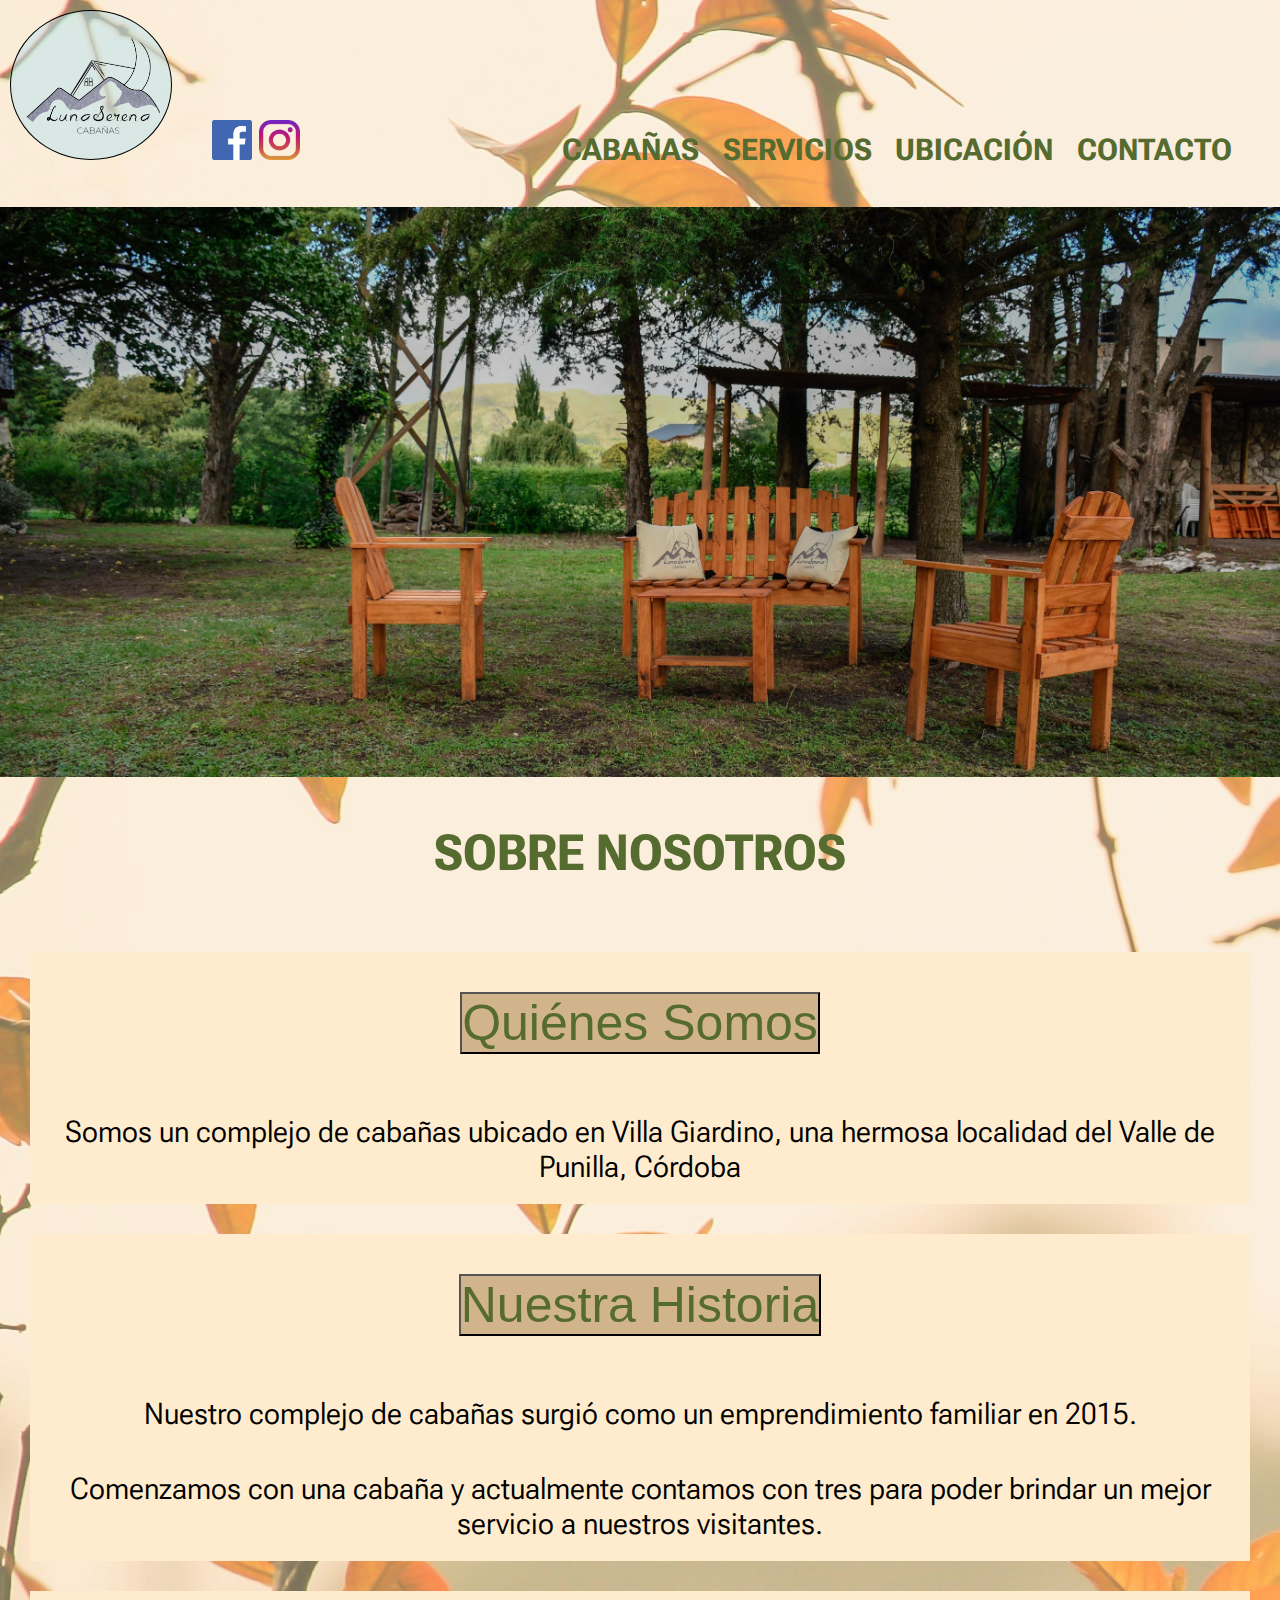
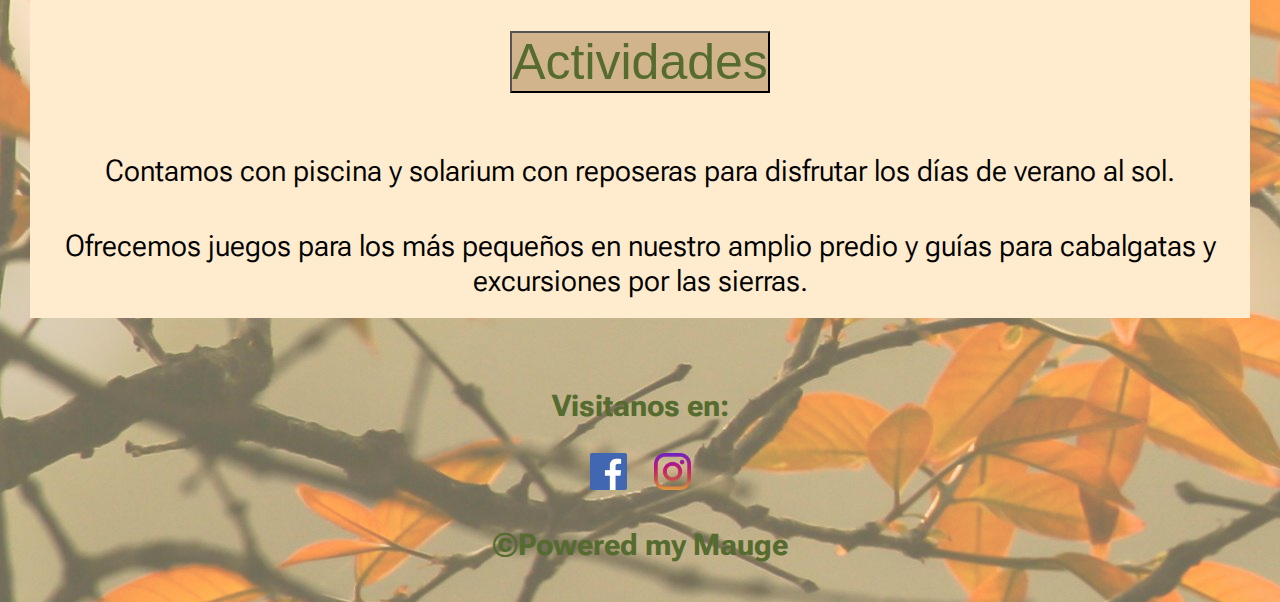
<file: index.html>
<!DOCTYPE html>
<html lang="en">

<head>
    <meta charset="UTF-8">
    <meta http-equiv="X-UA-Compatible" content="IE=edge">
    <meta name="viewport" content="width=device-width, initial-scale=1.0">

    <!-- SEO -->

    <meta name="keywords" content="Cabañas, Vacaciones, Cordoba, Villa Giardino, Hospedaje, Relax, Hotel">
    <meta name="description" content="Cabañas Luna Serena en Villa Giardino, Córdoba">

    <!-- Boostrap -->
    <link href="https://cdn.jsdelivr.net/npm/bootstrap@5.1.3/dist/css/bootstrap.min.css" rel="stylesheet"
        integrity="sha384-1BmE4kWBq78iYhFldvKuhfTAU6auU8tT94WrHftjDbrCEXSU1oBoqyl2QvZ6jIW3" crossorigin="anonymous">



    <link rel="stylesheet" href="sass/css/destino.css">

    <link rel="preconnect" href="https://fonts.googleapis.com">
    <link rel="preconnect" href="https://fonts.gstatic.com" crossorigin>
    <link href="https://fonts.googleapis.com/css2?family=Roboto:wght@400;700&display=swap" rel="stylesheet">
    
    <title>Cabañas Luna Serena - Inicio</title>
</head>

<body class="contenedor_index">
    <header class="header">
        <div id="logo_div">
            <a href="index.html">
                <img id="logo_img" src="assets/Logo-removebg.png" alt="logo">
            </a>
        </div>
        <div class="rrss_div">
            <a href="https://www.facebook.com/luna.serena.94" target="_blank">
                <img class="navImg" src="assets/facebook.png" alt="Facebook">
            </a>

            <a href="https://www.instagram.com/lunaserena.vg/" target="_blank">
                <img class="navImg" src="assets/instagram.png" alt="Instagram">
            </a>
        </div>

        <nav class="menu_nav">
            <ul>
                <li><a class="page" href="pages/cabanias.html">cabañas</a></li>
                <li><a class="page" href="pages/servicios.html">servicios</a></li>
                <li><a class="page" href="pages/ubicacion.html">ubicación</a></li>
                <li><a class="page" href="pages/contacto.html">contacto</a></li>
            </ul>
        </nav>
    </header>

    <main class="main">
        <div class="firstImg_div">
            <img class="firstImg" src="assets/DSC1107.jpg" alt="Background">
        </div>

        <h1>sobre nosotros</h1>
        
        <div class="accordion">
            <div class="accordion-item">
                <h2 class="accordion-header" id="headingOne">
                    <button class="accordion-button" type="button" data-bs-toggle="collapse"
                        data-bs-target="#collapseOne" aria-expanded="true" aria-controls="collapseOne">
                        Quiénes Somos
                    </button>
                </h2>
                <div id="collapseOne" class="accordion-collapse collapse show" aria-labelledby="headingOne"
                    data-bs-parent="#accordionExample">
                    <div class="accordion-body">

                        <p> 
                            Somos un complejo de cabañas ubicado en Villa Giardino, una hermosa localidad del Valle de Punilla, Córdoba
                        </p>

                    </div>
                </div>
            </div>
            <div class="accordion-item">
                <h2 class="accordion-header" id="headingTwo">
                    <button class="accordion-button collapsed" type="button" data-bs-toggle="collapse"
                        data-bs-target="#collapseTwo" aria-expanded="false" aria-controls="collapseTwo">
                        Nuestra Historia
                    </button>
                </h2>
                <div id="collapseTwo" class="accordion-collapse collapse" aria-labelledby="headingTwo"
                    data-bs-parent="#accordionExample">
                    <div class="accordion-body">
                        <p>
                            Nuestro complejo de cabañas surgió como un emprendimiento familiar en 2015. 
                        </p>
                        <p>
                            Comenzamos con una cabaña y actualmente contamos con tres para poder brindar un mejor servicio a nuestros visitantes.
                        </p>
                        </div>
                    </div>
                </div>
                <div class="accordion-item">
                    <h2 class="accordion-header" id="headingThree">
                        <button class="accordion-button collapsed" type="button" data-bs-toggle="collapse"
                            data-bs-target="#collapseThree" aria-expanded="false" aria-controls="collapseThree">
                            Actividades
                        </button>
                    </h2>
                    <div id="collapseThree" class="accordion-collapse collapse" aria-labelledby="headingThree"
                        data-bs-parent="#accordionExample">
                        <div class="accordion-body">
                            <p>
                                Contamos con piscina y solarium con reposeras para disfrutar los días de verano al sol.
                            </p>
                            <p>
                                Ofrecemos juegos para los más pequeños en nuestro amplio predio y guías para cabalgatas y excursiones por las sierras.
                            </p>
                        </div>
                    </div>
                </div>

                <footer class="footer">
                    <h3>Visitanos en:</h3>
                    <div class="rrss_div">
                        <a href="https://www.facebook.com/luna.serena.94" target="_blank">
                            <img class="navImg" src="assets/facebook.png" alt="Facebook">
                        </a>
            
                        <a href="https://www.instagram.com/lunaserena.vg/" target="_blank">
                            <img class="navImg" src="assets/instagram.png" alt="Instagram">
                        </a>
                    </div>
                    <h3>©Powered my Mauge</h3>
                </footer>

                <!-- Script -->
                <script src="https://cdn.jsdelivr.net/npm/bootstrap@5.1.3/dist/js/bootstrap.bundle.min.js"
                    integrity="sha384-ka7Sk0Gln4gmtz2MlQnikT1wXgYsOg+OMhuP+IlRH9sENBO0LRn5q+8nbTov4+1p"
                    crossorigin="anonymous"></script>
</body>

</html>
</file>
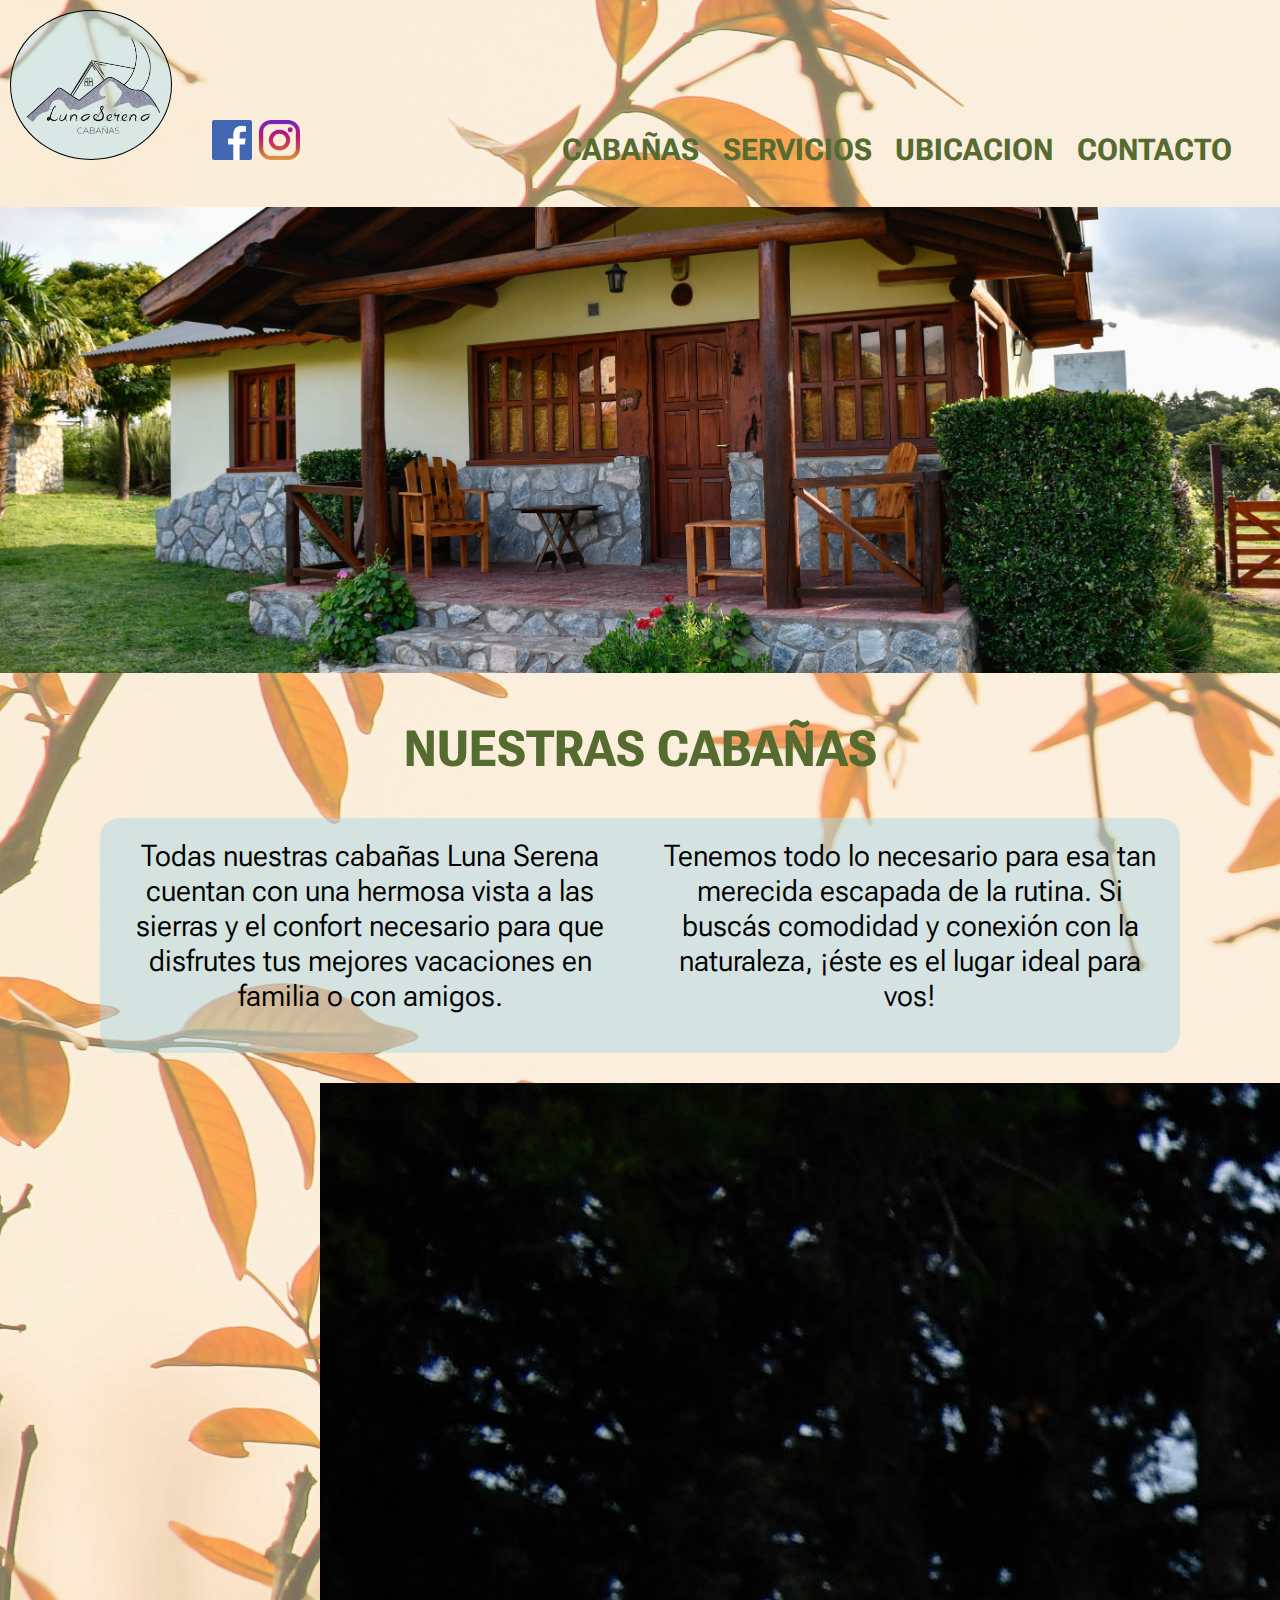
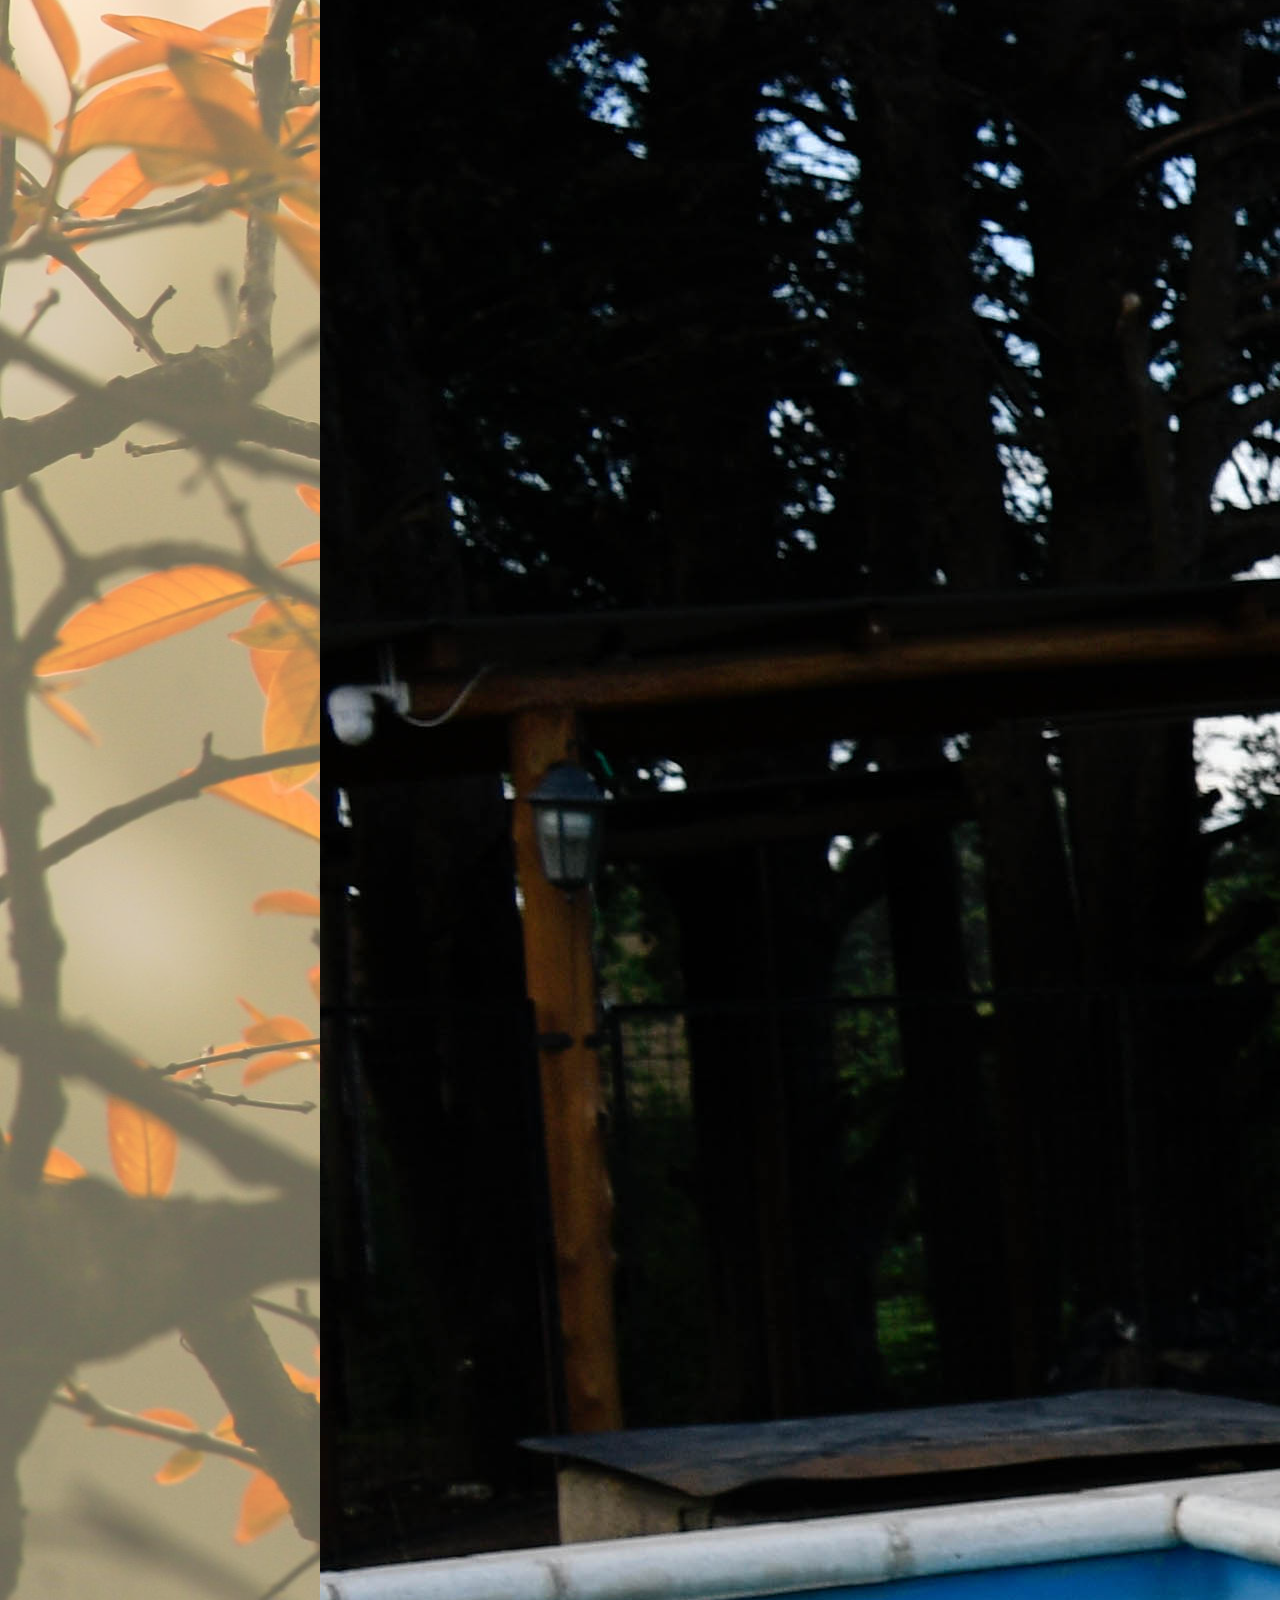
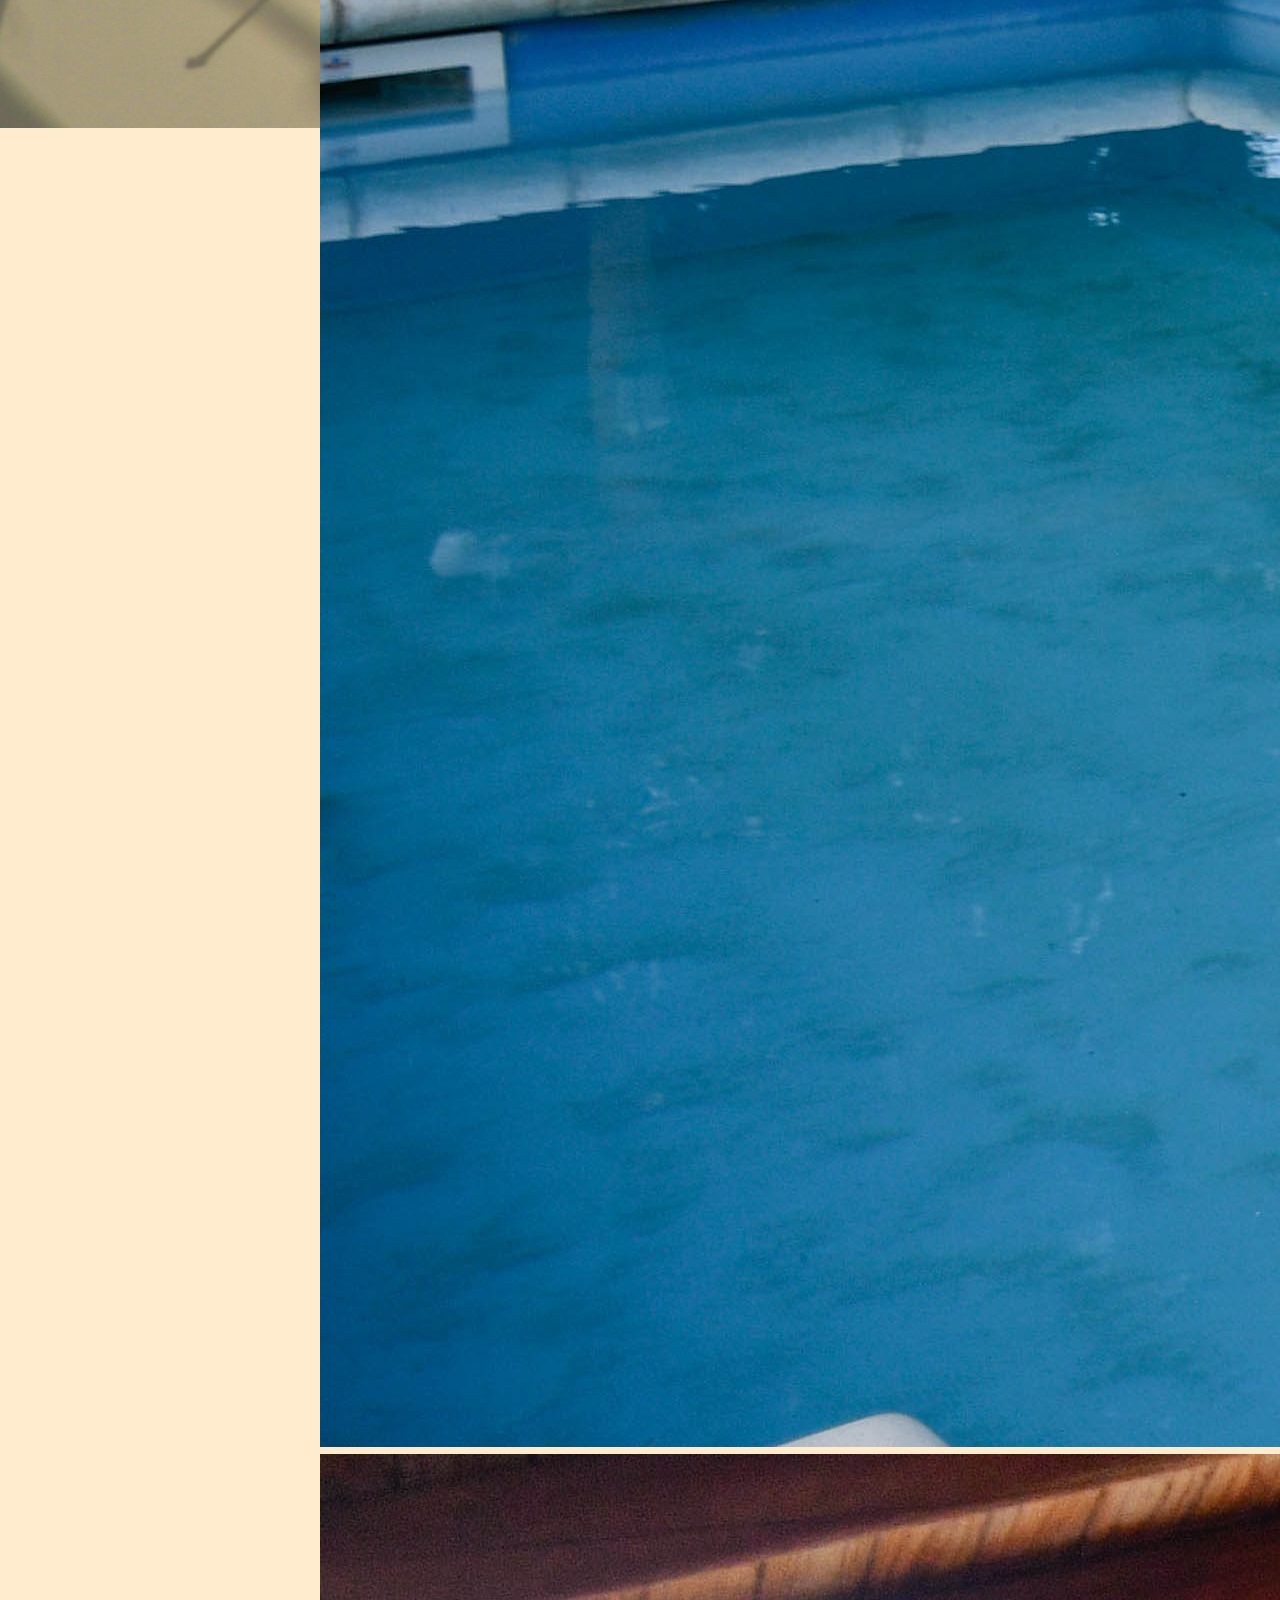
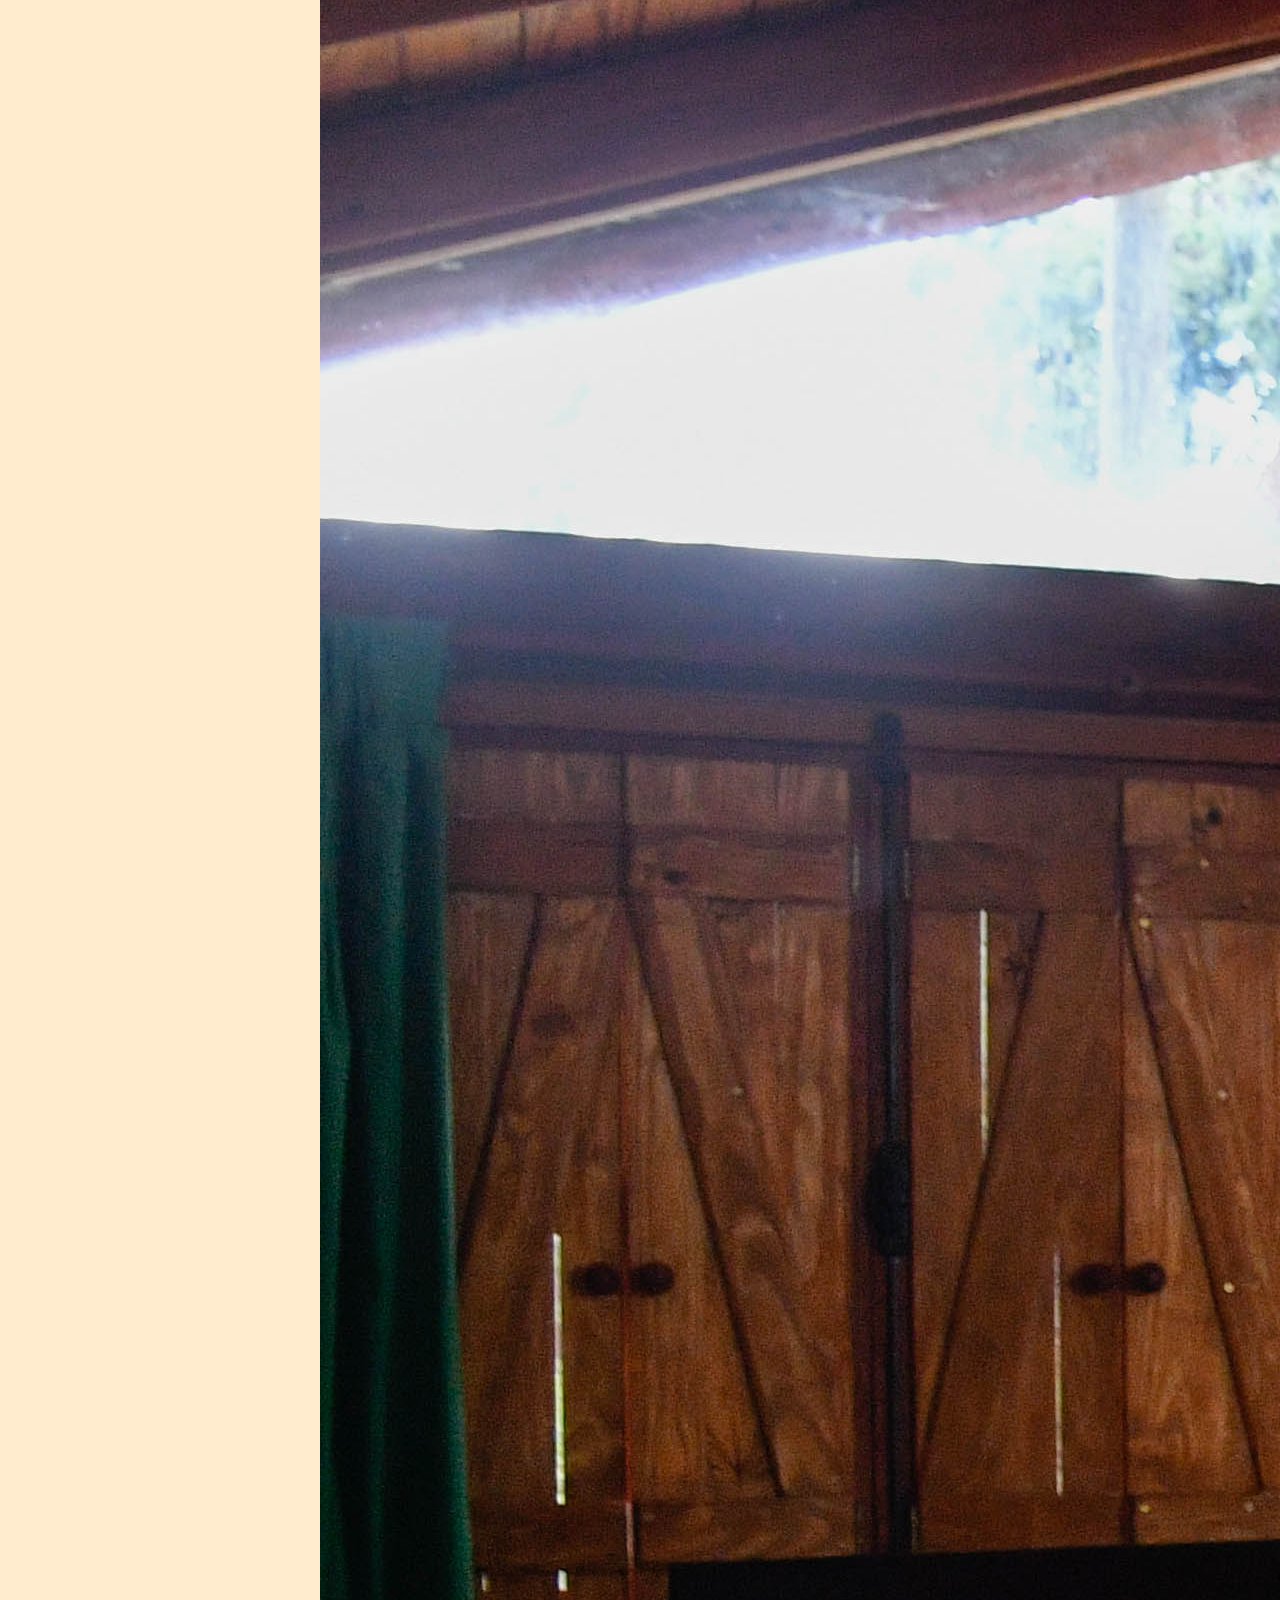
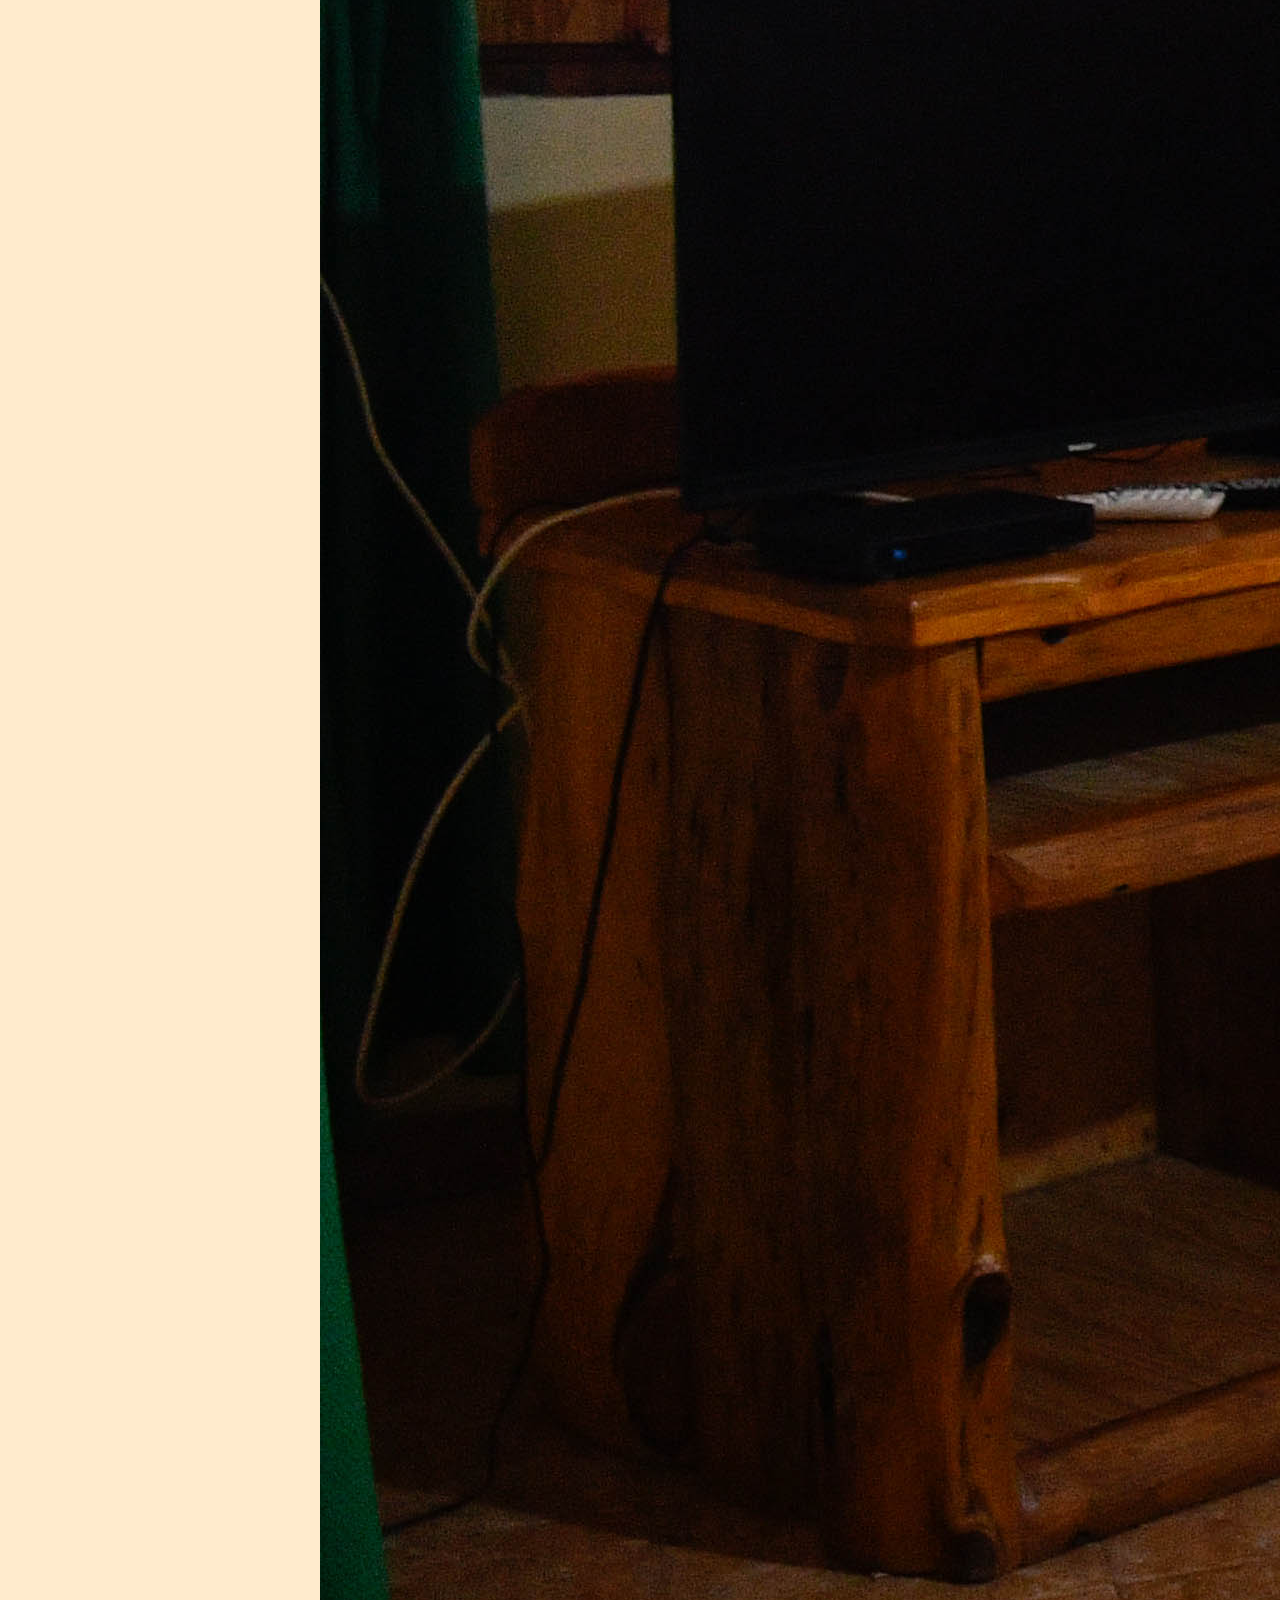
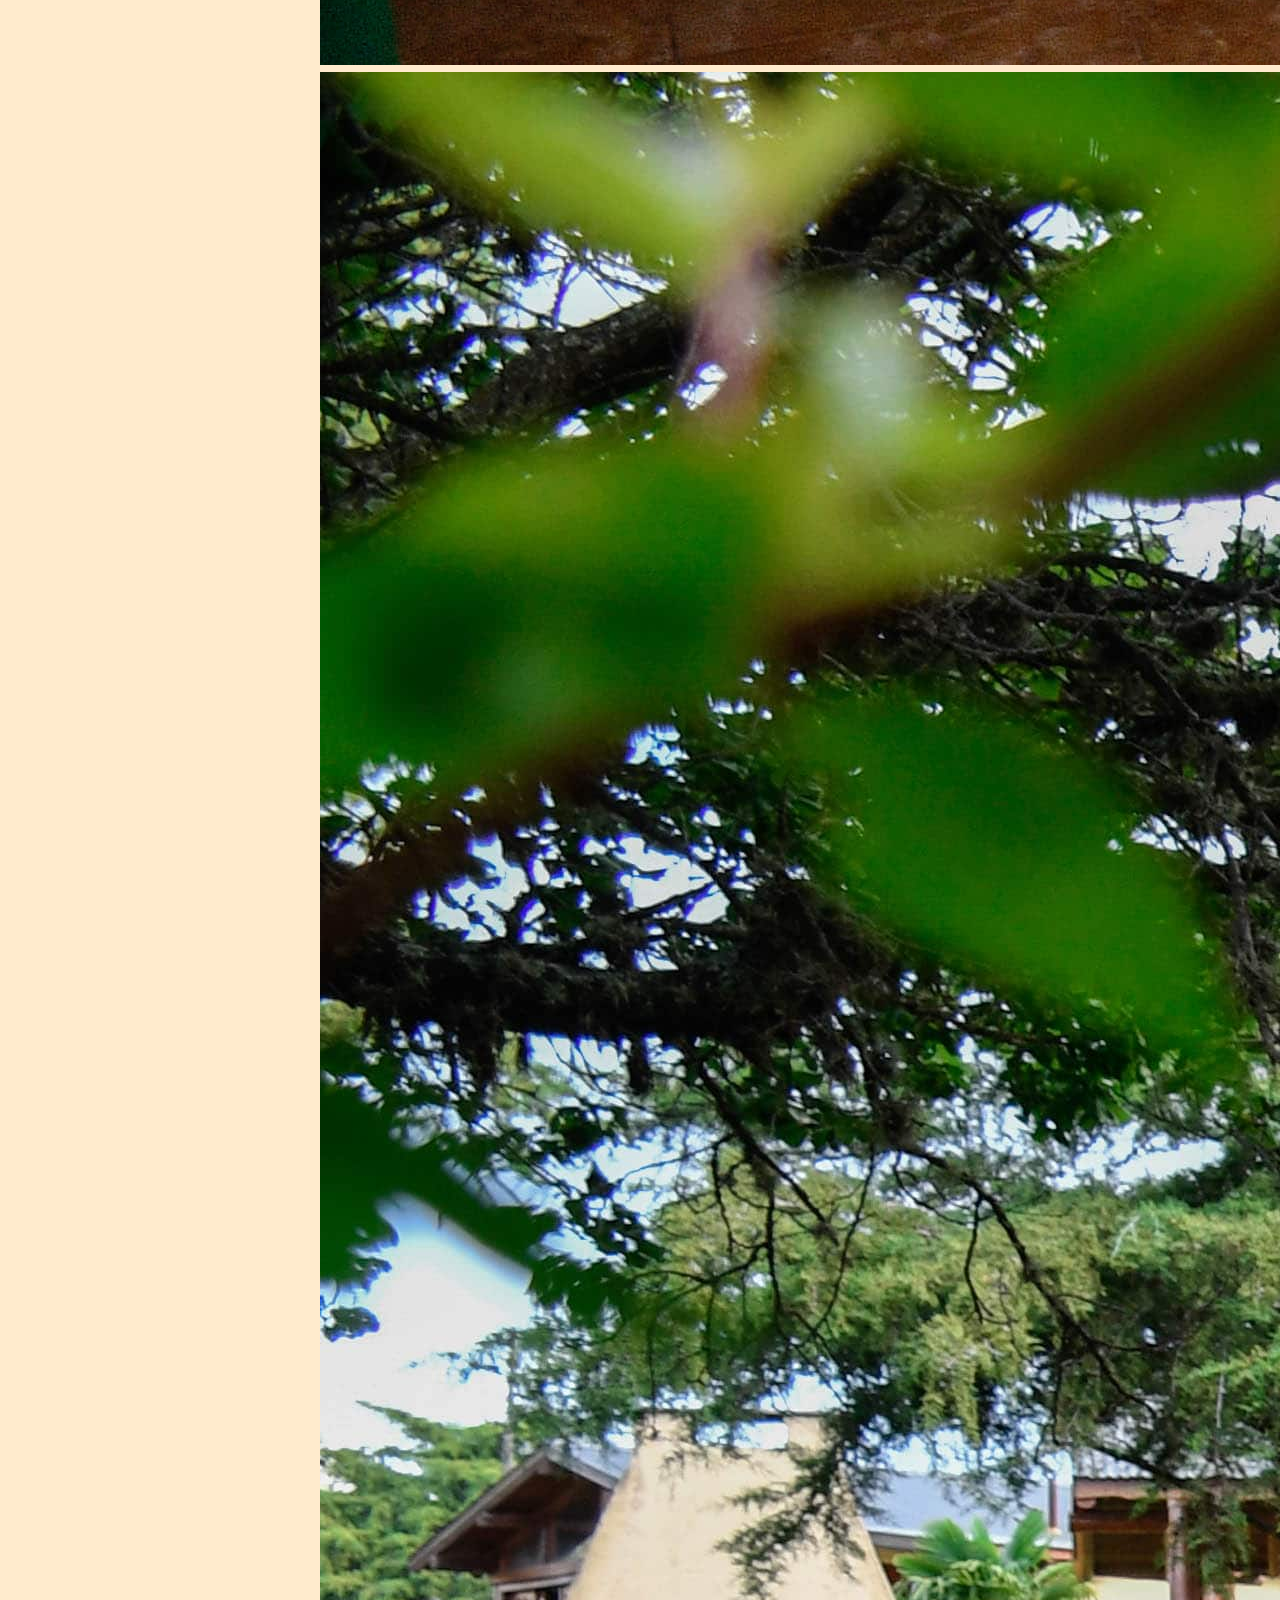
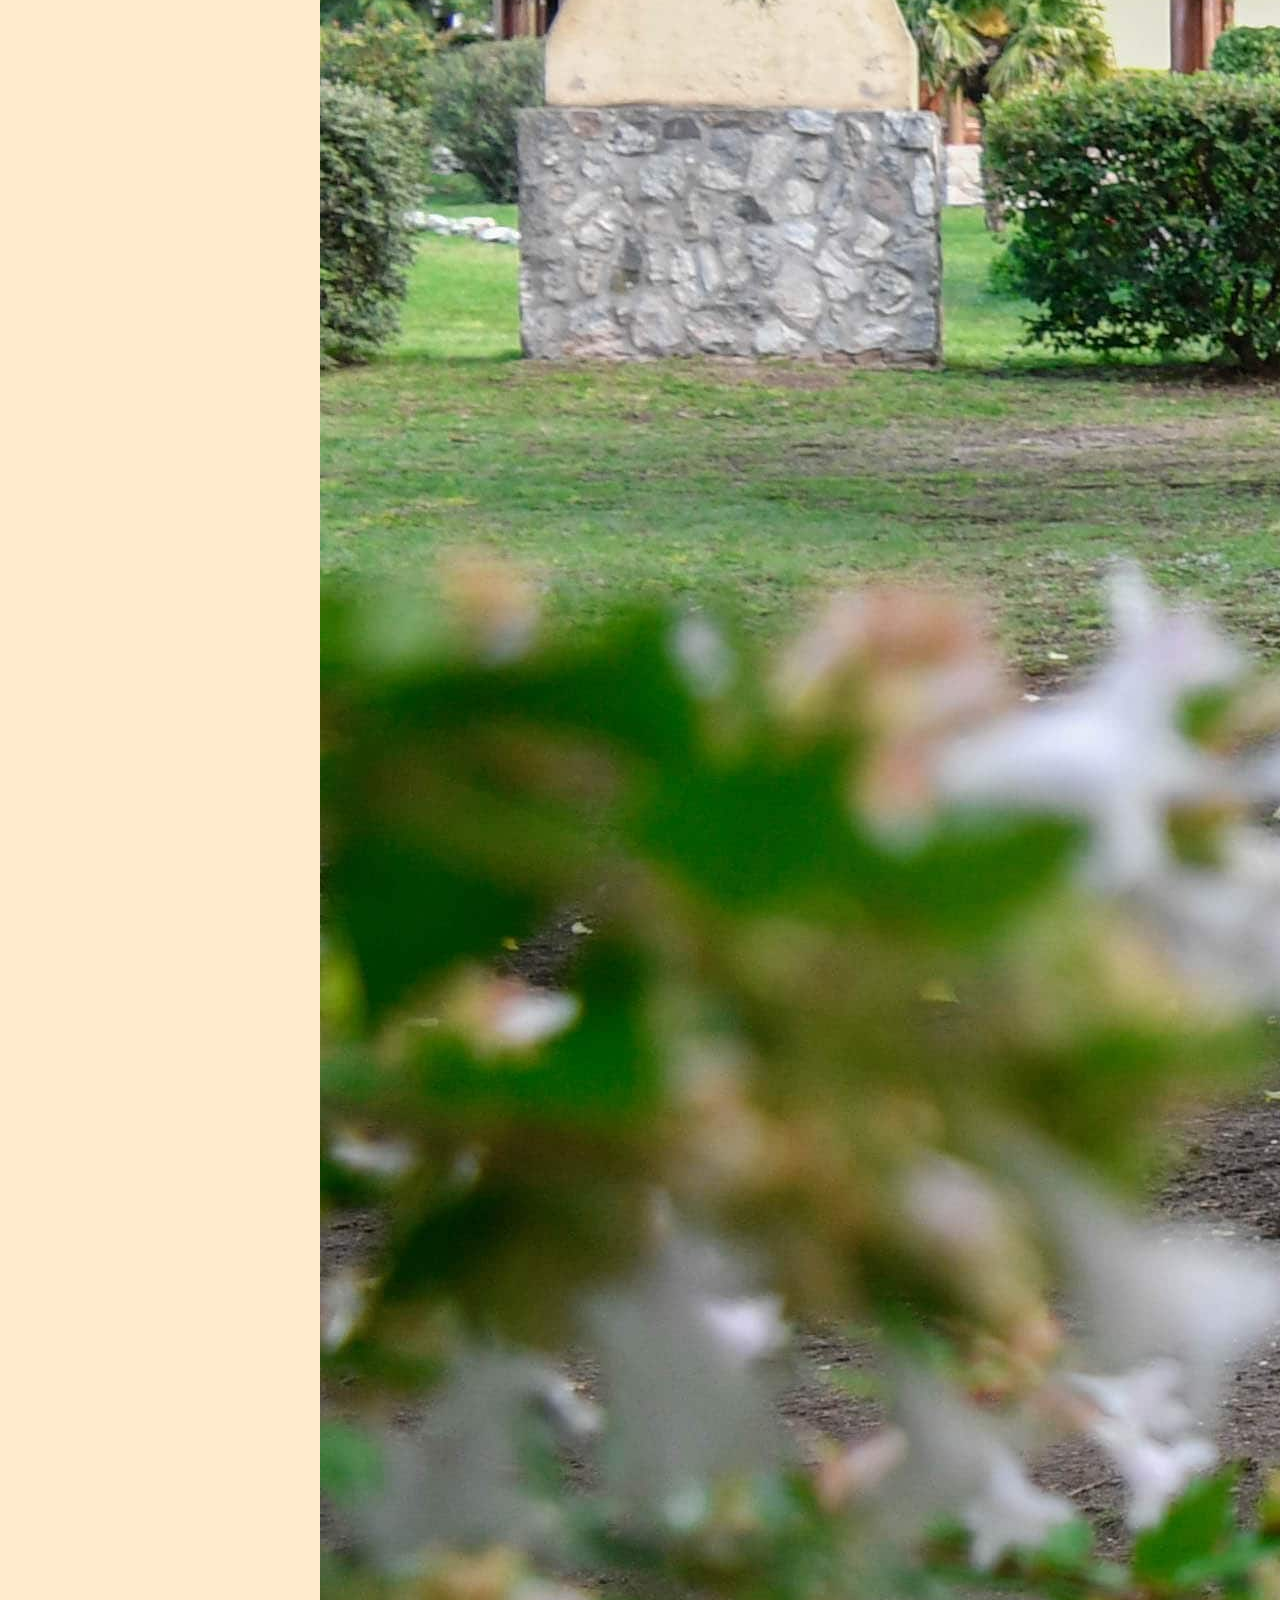
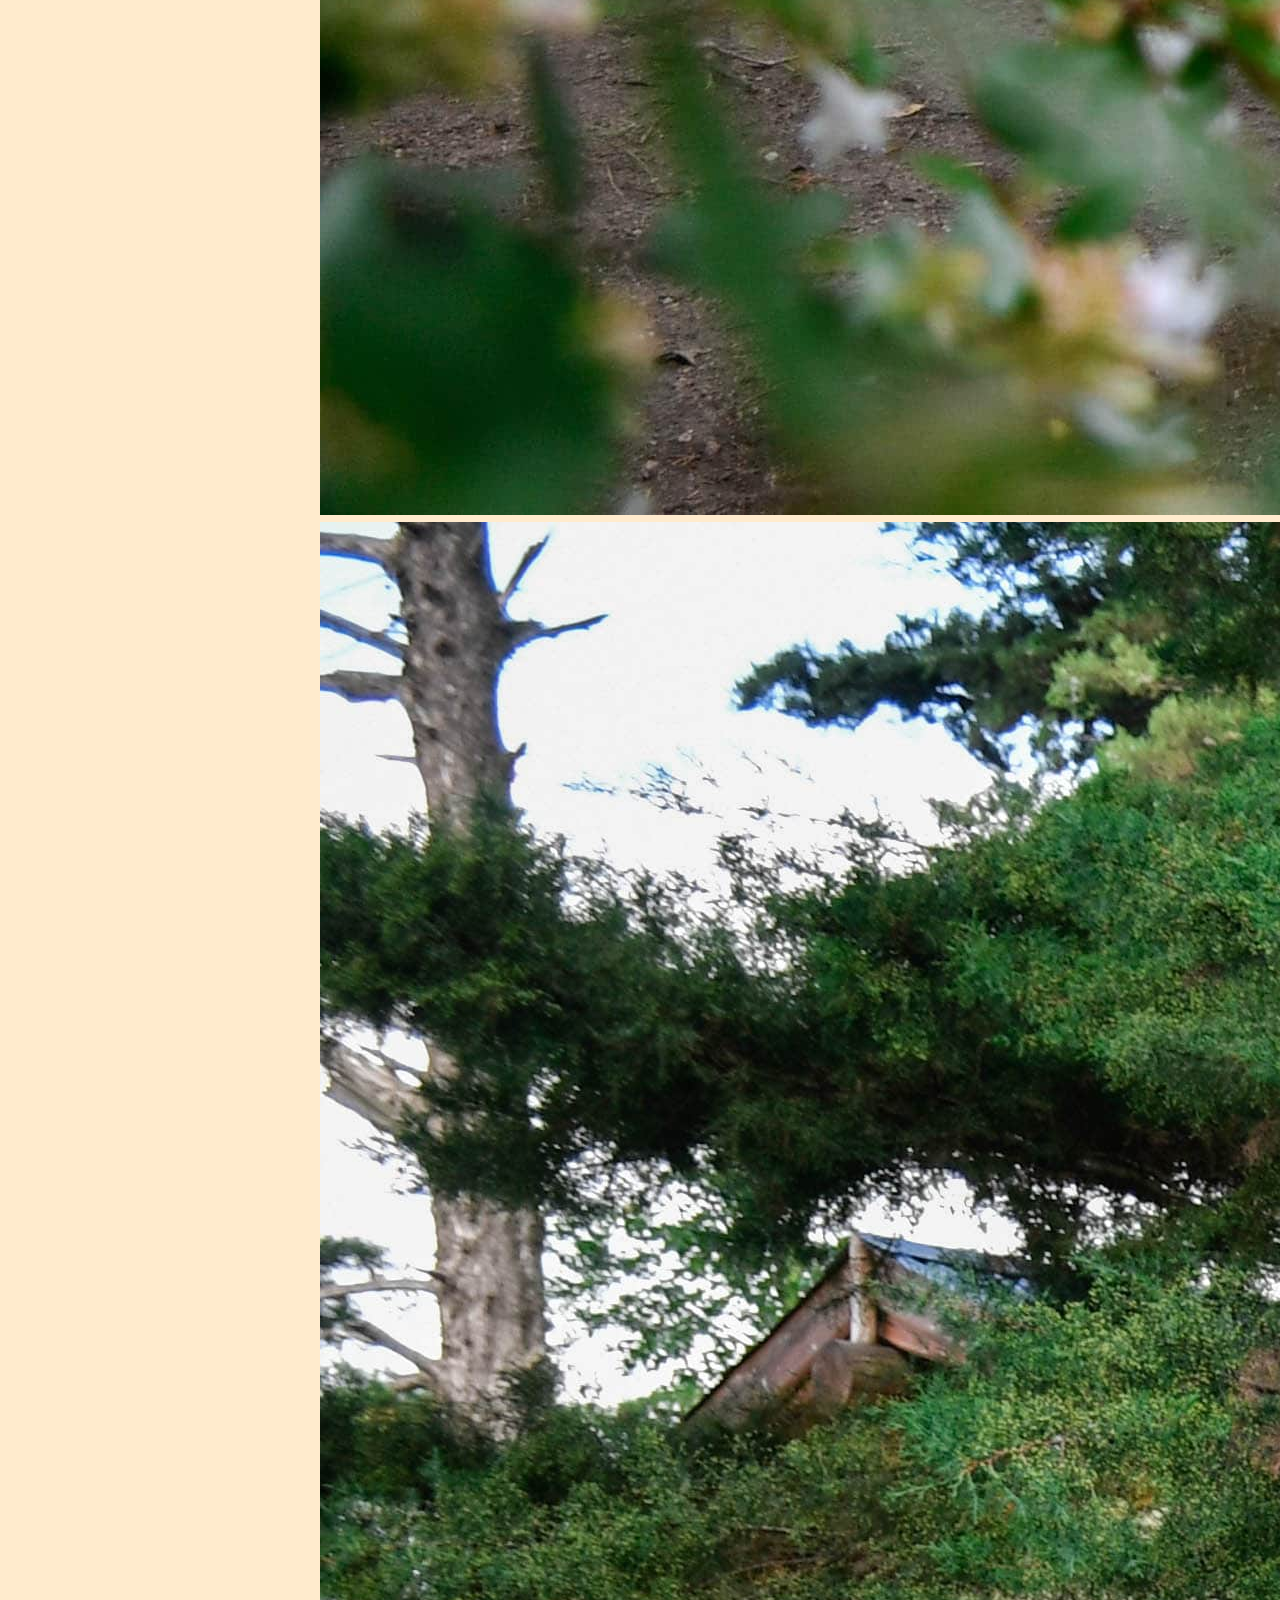
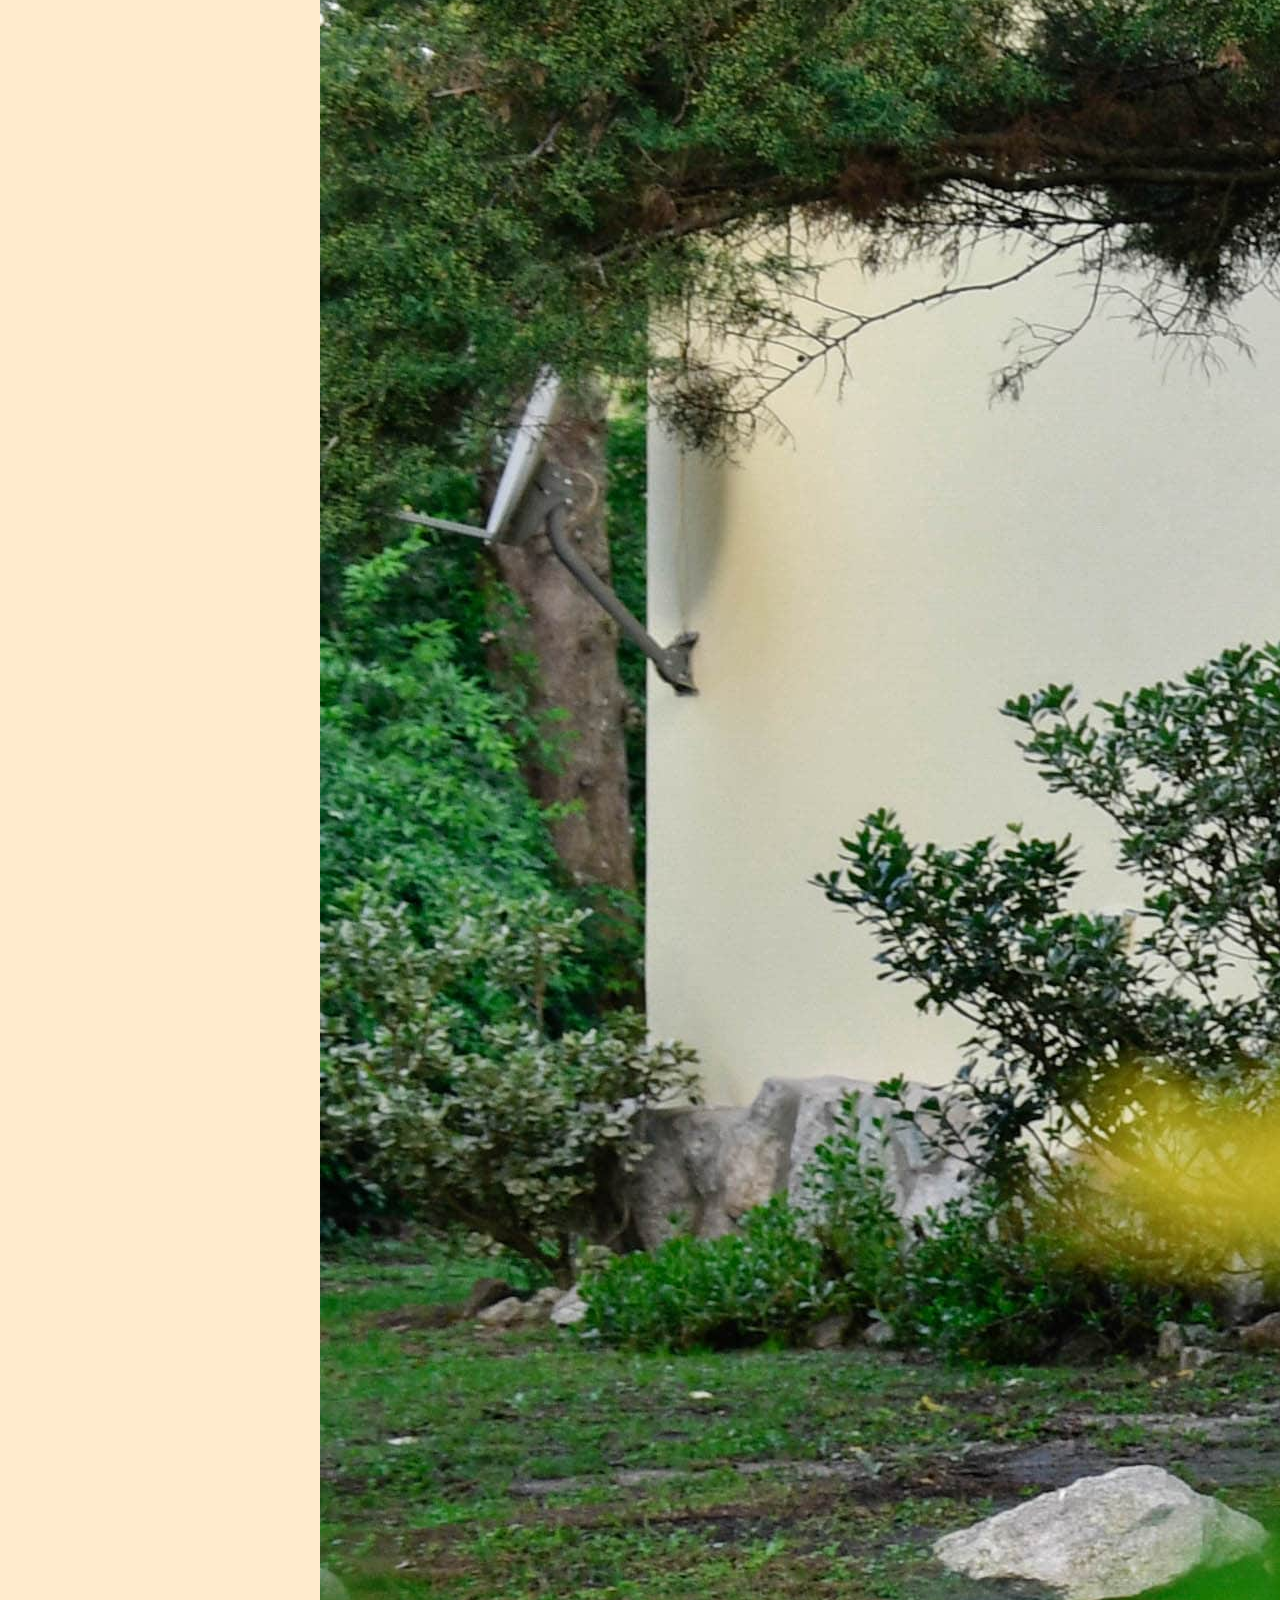
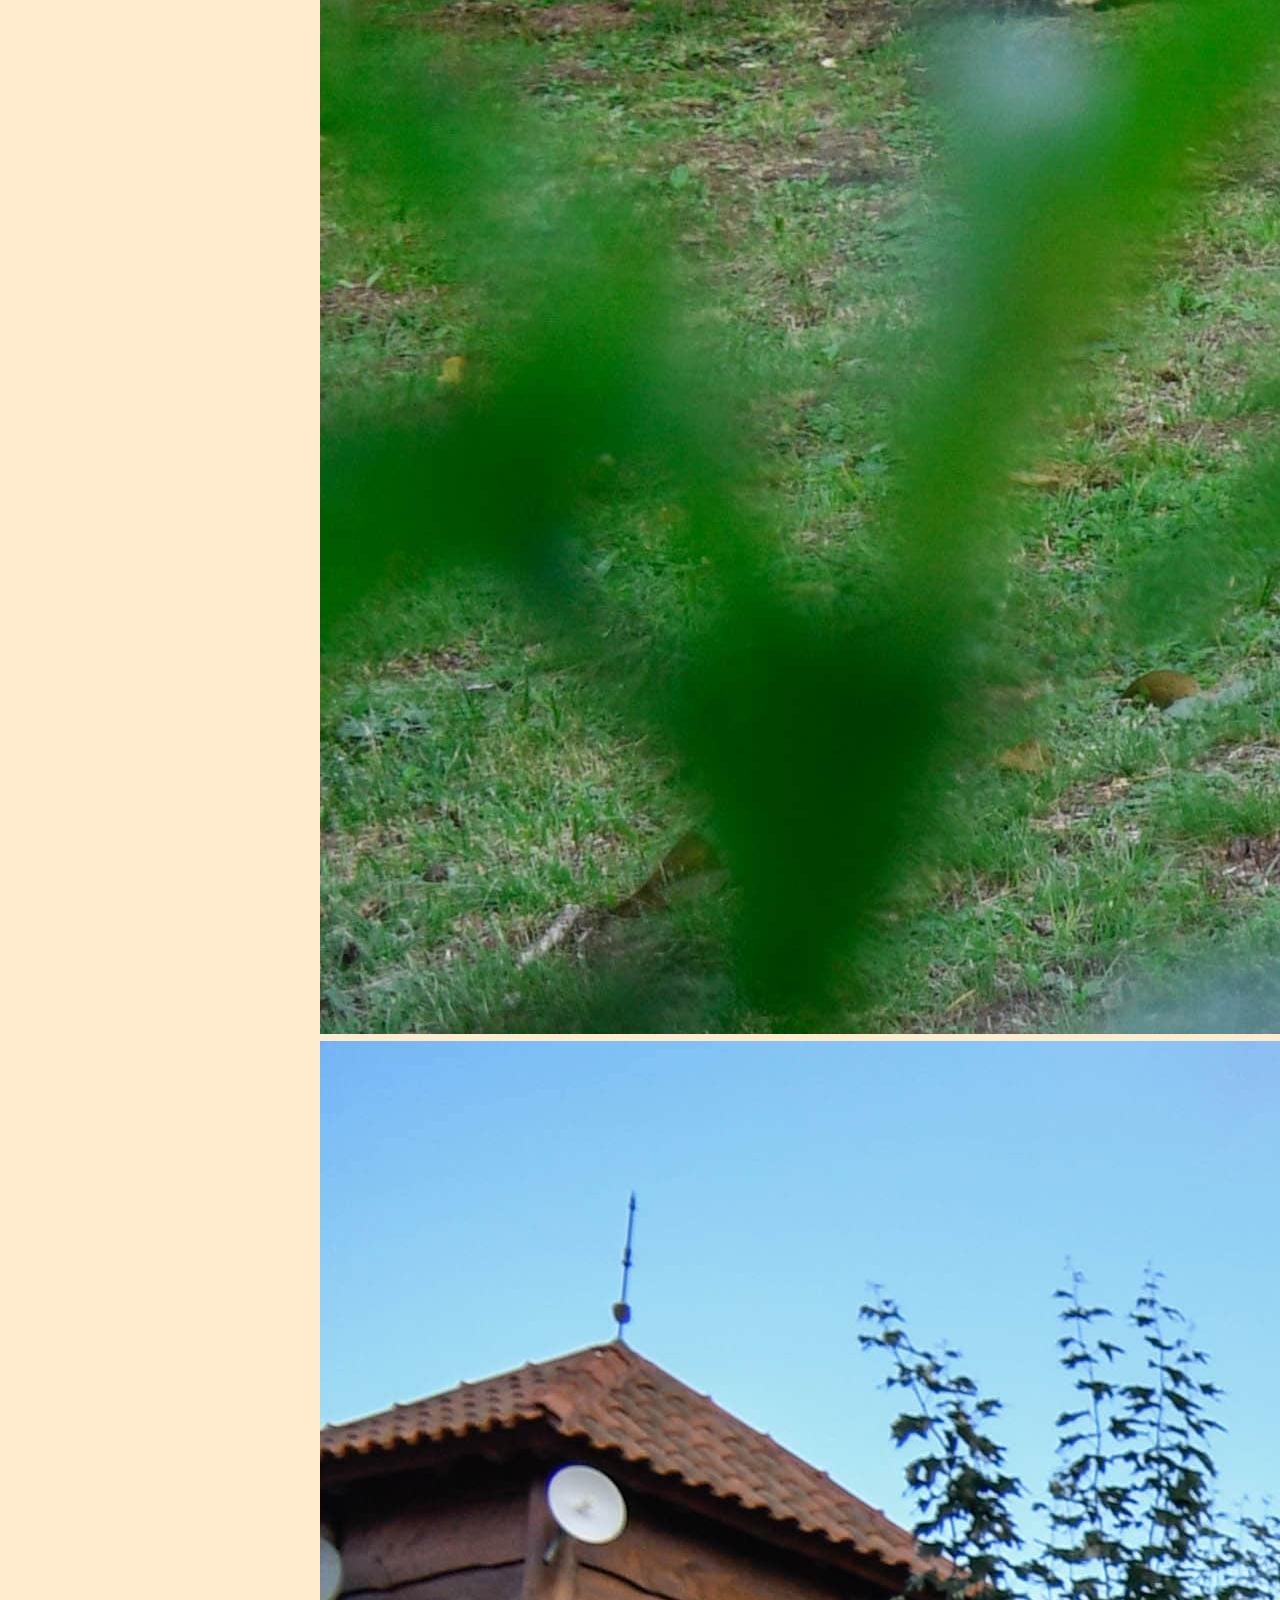
<file: pages/cabanias.html>
<!DOCTYPE html>
<html lang="en">

<head>
    <meta charset="UTF-8">
    <meta http-equiv="X-UA-Compatible" content="IE=edge">
    <meta name="viewport" content="width=device-width, initial-scale=1.0">

       <!-- SEO -->

    <meta name="keywords" content="Cabañas, Vacaciones, Cordoba, Villa Giardino, Hospedaje, Relax, Hotel">
    <meta name="description" content="Sobre nuestras cabañas en Villa Giardino, Córdoba">

    <link href="https://cdn.jsdelivr.net/npm/bootstrap@5.1.3/dist/css/bootstrap.min.css" rel="stylesheet"
        integrity="sha384-1BmE4kWBq78iYhFldvKuhfTAU6auU8tT94WrHftjDbrCEXSU1oBoqyl2QvZ6jIW3" crossorigin="anonymous">


    <link rel="stylesheet" href="../sass/css/destino.css">

    <title>Cabañas Luna Serena - Cabañas</title>
</head>

<body>
    <header class="header">
        <div id="logo_div">
            <a href="../index.html">
                <img id="logo_img" src="../assets/Logo-removebg.png" alt="logo">
            </a>
        </div>
        <div class="rrss_div">
            <a href="https://www.facebook.com/luna.serena.94" target="_blank">
                <img class="navImg" src="../assets/facebook.png" alt="Facebook">
            </a>

            <a href="https://www.instagram.com/lunaserena.vg/" target="_blank">
                <img class="navImg" src="../assets/instagram.png" alt="Instagram">
            </a>
        </div>

        <nav class="menu_nav">
            <ul>
                <li><a class="page" href="cabanias.html">cabañas</a></li>
                <li><a class="page" href="servicios.html">servicios</a></li>
                <li><a class="page" href="ubicacion.html">ubicacion</a></li>
                <li><a class="page" href="contacto.html">contacto</a></li>
            </ul>
        </nav>
    </header>

    <main class="main">
        <div class="firstImg_div">
            <img class="firstImg" src="../assets/DSC1095.jpg" alt="Background">
        </div>

        <h1>Nuestras Cabañas</h1>
        <div class="texto_cabanias">
            <p>
                Todas nuestras cabañas Luna Serena cuentan con una hermosa vista a las sierras y el confort necesario para que disfrutes tus mejores vacaciones en familia o con amigos.
            </p>
            <p>
                Tenemos todo lo necesario para esa tan merecida escapada de la rutina.
                Si buscás comodidad y conexión con la naturaleza, ¡éste es el lugar ideal para vos!
            </p>
        </div>


        <div id="carouselExampleControls" class="carousel slide" data-bs-ride="carousel">
            <div class="carousel-inner">
                <div class="carousel-item active">
                    <img src="../assets/DSC1092.jpg" class="d-block w-100" alt="Pileta">
                </div>
                <div class="carousel-item">
                    <img src="../assets/DSC1147.jpg" class="d-block w-100" alt="Frente">
                </div>
                <div class="carousel-item">
                    <img src="../assets/DSC1099.jpg" class="d-block w-100" alt="Patio">
                </div>
                <div class="carousel-item">
                    <img src="../assets/DSC1100.jpg" class="d-block w-100" alt="Galería">
                </div>
                <div class="carousel-item">
                    <img src="../assets/DSC1101.jpg" class="d-block w-100" alt="Jardin">
                </div>
                <div class="carousel-item">
                    <img src="../assets/DSC1132.jpg" class="d-block w-100" alt="Habitación">
                </div>
            </div>
            <button class="carousel-control-prev" type="button" data-bs-target="#carouselExampleControls"
                data-bs-slide="prev">
                <span class="carousel-control-prev-icon" aria-hidden="true"></span>
                <span class="visually-hidden">Previous</span>
            </button>
            <button class="carousel-control-next" type="button" data-bs-target="#carouselExampleControls"
                data-bs-slide="next">
                <span class="carousel-control-next-icon" aria-hidden="true"></span>
                <span class="visually-hidden">Next</span>
            </button>
        </div>
    </main>

    <footer class="footer">
        <h3>Visitanos en:</h3>
        <div class="rrss_div">
            <a href="https://www.facebook.com/luna.serena.94" target="_blank">
                <img class="navImg" src="../assets/facebook.png" alt="Facebook">
            </a>

            <a href="https://www.instagram.com/lunaserena.vg/" target="_blank">
                <img class="navImg" src="../assets/instagram.png" alt="Instagram">
            </a>
        </div>
        <h3>©Powered my Mauge</h3>
    </footer>

    <script src="https://cdn.jsdelivr.net/npm/bootstrap@5.1.3/dist/js/bootstrap.bundle.min.js"
        integrity="sha384-ka7Sk0Gln4gmtz2MlQnikT1wXgYsOg+OMhuP+IlRH9sENBO0LRn5q+8nbTov4+1p"
        crossorigin="anonymous"></script>

</body>

</html>
</file>
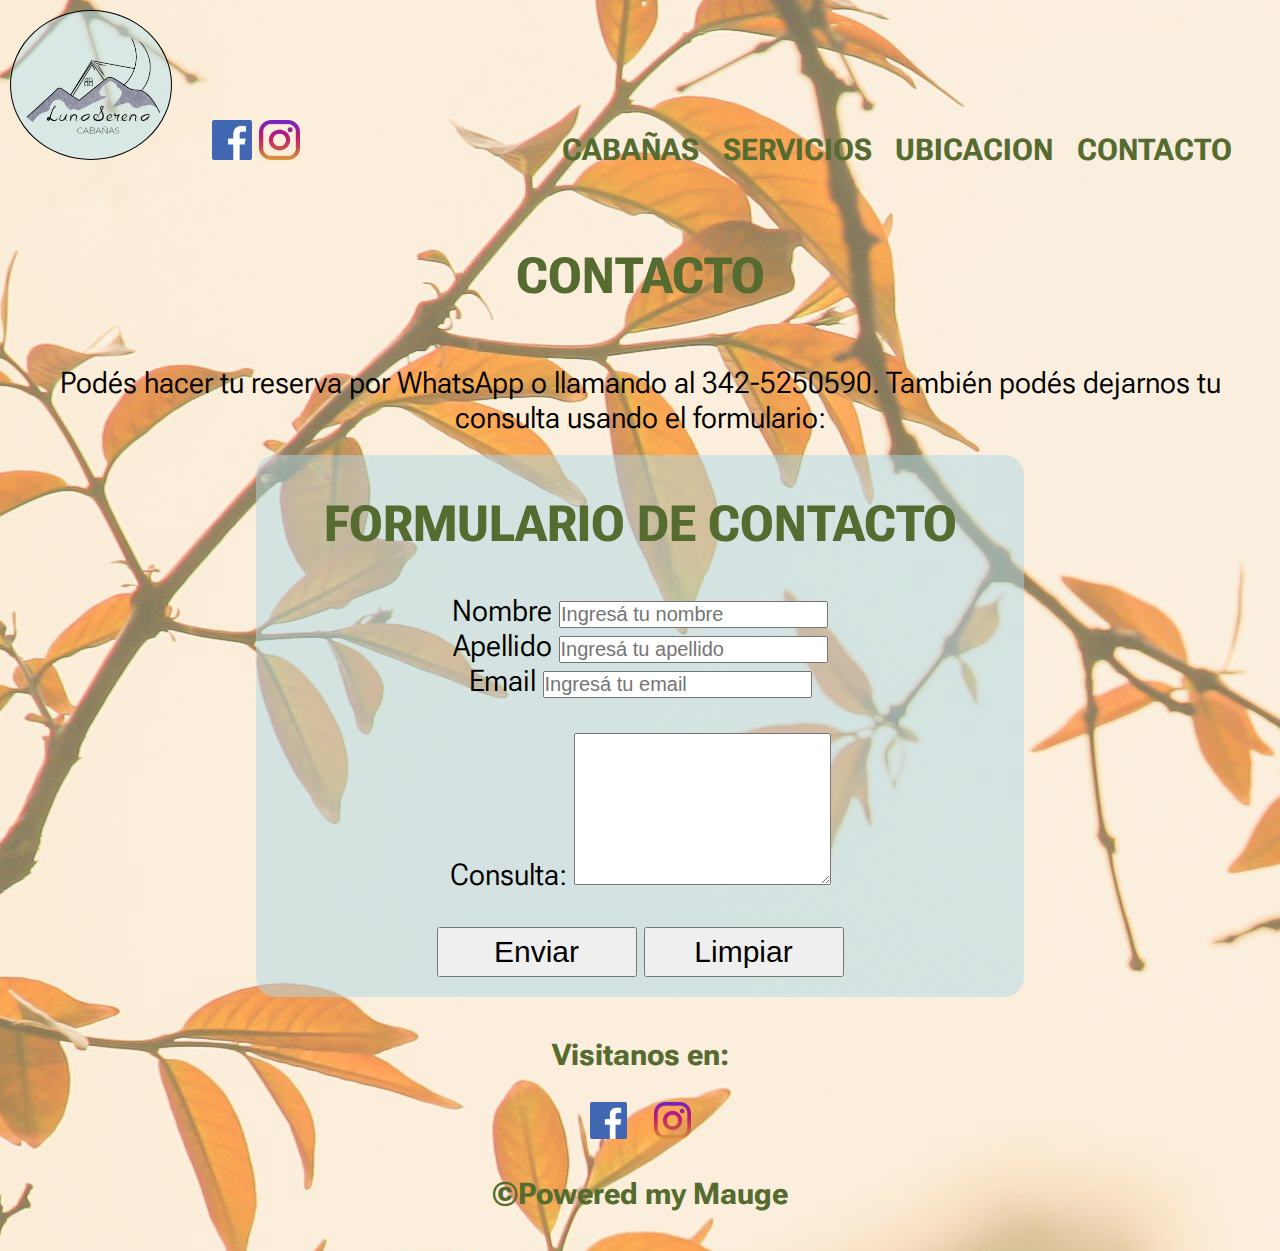
<file: pages/contacto.html>
<!DOCTYPE html>
<html lang="en">

<head>
    <meta charset="UTF-8">
    <meta http-equiv="X-UA-Compatible" content="IE=edge">
    <meta name="viewport" content="width=device-width, initial-scale=1.0">

    <!-- SEO -->

    <meta name="keywords" content="Cabañas, Vacaciones, Cordoba, Villa Giardino, Hospedaje, Relax, Hotel, Contacto">
    <meta name="description" content="Contactate con Cabañas Luna Serena en Villa Giardino, Córdoba">

    <link href="https://cdn.jsdelivr.net/npm/bootstrap@5.1.3/dist/css/bootstrap.min.css" rel="stylesheet"
        integrity="sha384-1BmE4kWBq78iYhFldvKuhfTAU6auU8tT94WrHftjDbrCEXSU1oBoqyl2QvZ6jIW3" crossorigin="anonymous">

    <link rel="stylesheet" href="../sass/css/destino.css">


    <title>Cabañas Luna Serena - Contacto</title>
</head>

<body>
    <header class="header">
        <div id="logo_div">
            <a href="../index.html">
                <img id="logo_img" src="../assets/Logo-removebg.png" alt="logo">
            </a>
        </div>
        <div class="rrss_div">
            <a href="https://www.facebook.com/luna.serena.94" target="_blank">
                <img class="navImg" src="../assets/facebook.png" alt="Facebook">
            </a>

            <a href="https://www.instagram.com/lunaserena.vg/" target="_blank">
                <img class="navImg" src="../assets/instagram.png" alt="Instagram">
            </a>
        </div>

        <nav class="menu_nav">
            <ul>
                <li><a class="page" href="cabanias.html">cabañas</a></li>
                <li><a class="page" href="servicios.html">servicios</a></li>
                <li><a class="page" href="ubicacion.html">ubicacion</a></li>
                <li><a class="page" href="contacto.html">contacto</a></li>
            </ul>
        </nav>
    </header>

    <main class="main_contacto">
        <h1>contacto</h1>

        <p class="texto_contacto">
            Podés hacer tu reserva por WhatsApp o llamando al 342-5250590. También podés dejarnos tu consulta usando el
            formulario:
        </p>

        <form>
            <h2>formulario de contacto</h2>
            <div>
                <label>Nombre</label>
                <input type="text" placeholder="Ingresá tu nombre">
            </div>
            <div>
                <label>Apellido</label>
                <input type="text" placeholder="Ingresá tu apellido">
            </div>
            <div>
                <label>Email</label>
                <input type="text" placeholder="Ingresá tu email">
            </div>
            <br>
            <label>Consulta:</label>
            <textarea cols="30" rows="10"></textarea>
            <br><br>
            <button type="button" class="btn btn-outline-success">Enviar</button>
            <button type="button" class="btn btn-outline-warning">Limpiar</button>
        </form>

    </main>

    <footer class="footer">
        <h3>Visitanos en:</h3>
        <div class="rrss_div">
            <a href="https://www.facebook.com/luna.serena.94" target="_blank">
                <img class="navImg" src="../assets/facebook.png" alt="Facebook">
            </a>

            <a href="https://www.instagram.com/lunaserena.vg/" target="_blank">
                <img class="navImg" src="../assets/instagram.png" alt="Instagram">
            </a>
        </div>
        <h3>©Powered my Mauge</h3>
    </footer>

    <script src="https://cdn.jsdelivr.net/npm/bootstrap@5.1.3/dist/js/bootstrap.bundle.min.js"
        integrity="sha384-ka7Sk0Gln4gmtz2MlQnikT1wXgYsOg+OMhuP+IlRH9sENBO0LRn5q+8nbTov4+1p"
        crossorigin="anonymous"></script>

</body>

</html>
</file>
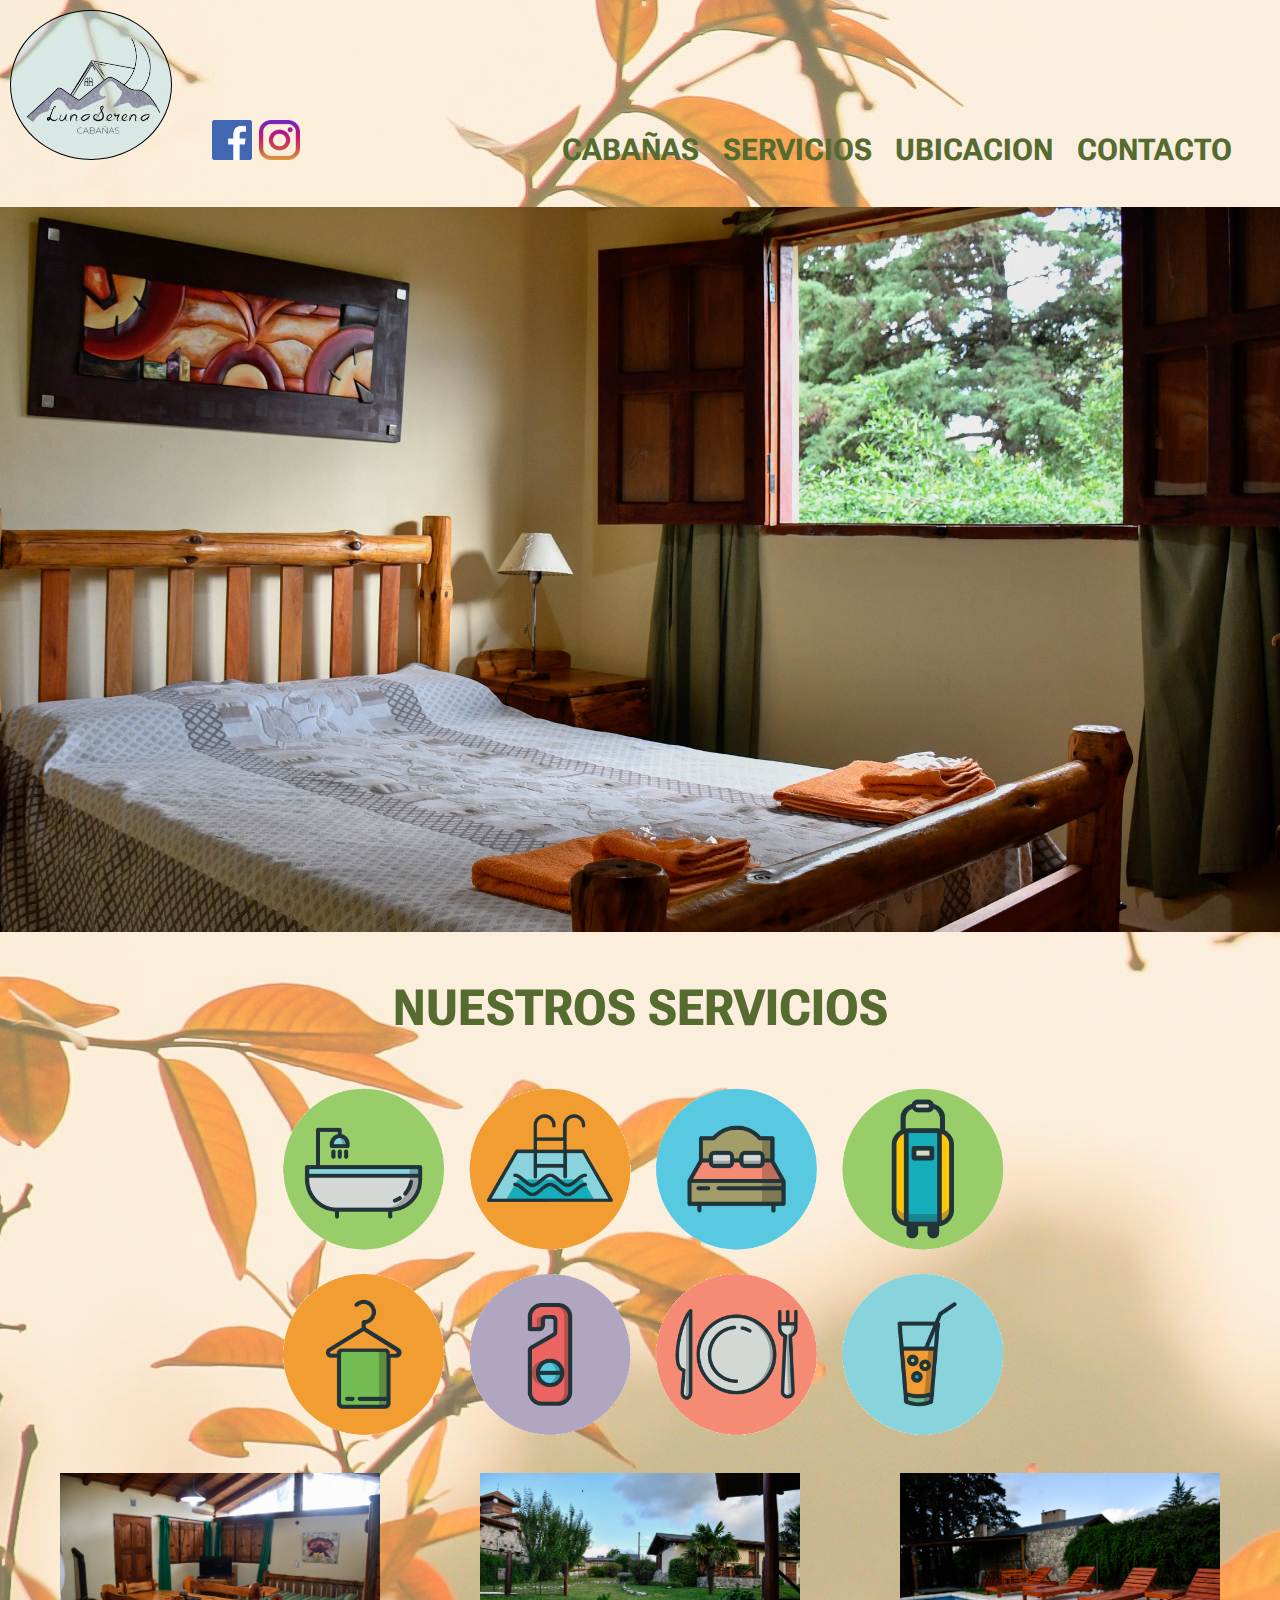
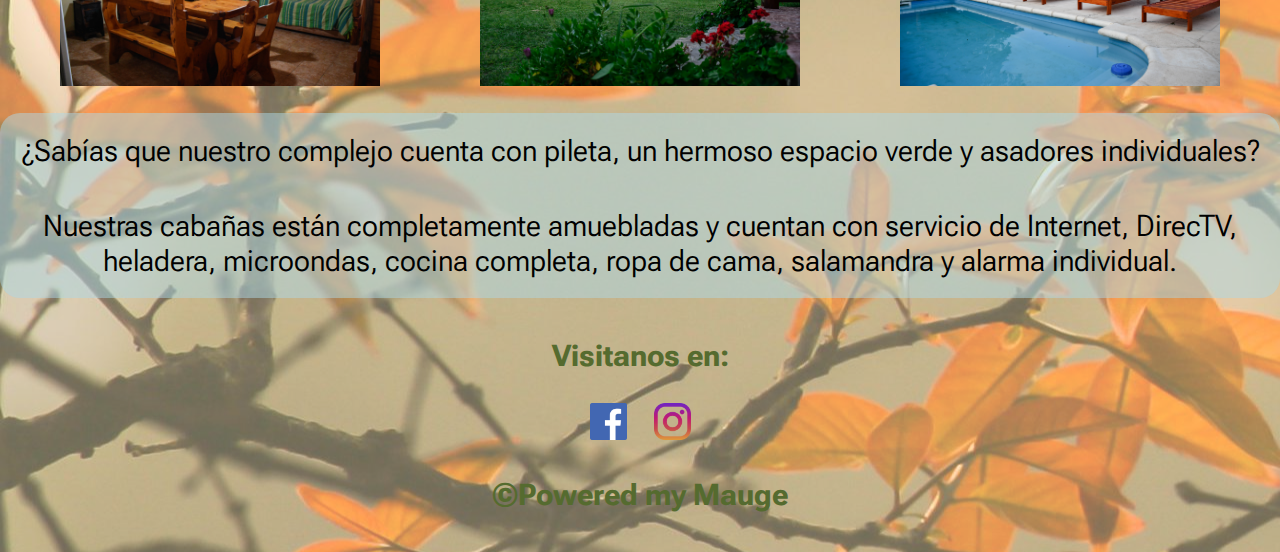
<file: pages/servicios.html>
<!DOCTYPE html>
<html lang="en">

<head>
    <meta charset="UTF-8">
    <meta http-equiv="X-UA-Compatible" content="IE=edge">
    <meta name="viewport" content="width=device-width, initial-scale=1.0">

       <!-- SEO -->

    <meta name="keywords" content="Cabañas, Vacaciones, Cordoba, Villa Giardino, Hospedaje, Relax, Hotel, Servicios">
    <meta name="description" content="Servicios brindados en las cabañas Luna Serena de Villa Giardino, Córdoba">

    <link href="https://cdn.jsdelivr.net/npm/bootstrap@5.1.3/dist/css/bootstrap.min.css" rel="stylesheet"
        integrity="sha384-1BmE4kWBq78iYhFldvKuhfTAU6auU8tT94WrHftjDbrCEXSU1oBoqyl2QvZ6jIW3" crossorigin="anonymous">


    <link rel="stylesheet" href="../sass/css/destino.css">

    <title>Cabañas Luna Serena - Servicios</title>
</head>

<body>
    <header class="header">
        <div id="logo_div">
            <a href="../index.html">
                <img id="logo_img" src="../assets/Logo-removebg.png" alt="logo">
            </a>
        </div>
        <div class="rrss_div">
            <a href="https://www.facebook.com/luna.serena.94" target="_blank">
                <img class="navImg" src="../assets/facebook.png" alt="Facebook">
            </a>

            <a href="https://www.instagram.com/lunaserena.vg/" target="_blank">
                <img class="navImg" src="../assets/instagram.png" alt="Instagram">
            </a>
        </div>

        <nav class="menu_nav">
            <ul>
                <li><a class="page" href="cabanias.html">cabañas</a></li>
                <li><a class="page" href="servicios.html">servicios</a></li>
                <li><a class="page" href="ubicacion.html">ubicacion</a></li>
                <li><a class="page" href="contacto.html">contacto</a></li>
            </ul>
        </nav>
    </header>


    <main>
        <div class="firstImg_div">
            <img class="firstImg" src="../assets/DSC1132_1.jpg" alt="Background">
        </div>
        <h1>Nuestros Servicios</h1>
        <div class="iconos_servicios">
            <img class="iconos_servicios_img" src="../assets/servicios.PNG" alt="Facilities">
        </div>

        <div class="contenedor_imag_servicios">
            <div>
                <img class="img1_servicio" src="../assets/DSC1145.jpg" alt="Interior">
            </div>
            <div>
                <img class="img2_servicio" src="../assets/DSC1101.jpg" alt="Exterior">
            </div>
            <div>
                <img class="img3_servicio" src="../assets/DSC1092.jpg" alt="Pileta">
            </div>
        </div>

        <div class="texto_servicios">
            <p>
                ¿Sabías que nuestro complejo cuenta con pileta, un hermoso espacio verde y asadores individuales?
            </p>
            <p>
                Nuestras cabañas están completamente amuebladas y cuentan con servicio de Internet, DirecTV, heladera, microondas, cocina completa, ropa de cama, salamandra y alarma individual.
            </p>
        </div>
        
    </main>

    <footer class="footer">
        <h3>Visitanos en:</h3>
        <div class="rrss_div">
            <a href="https://www.facebook.com/luna.serena.94" target="_blank">
                <img class="navImg" src="../assets/facebook.png" alt="Facebook">
            </a>

            <a href="https://www.instagram.com/lunaserena.vg/" target="_blank">
                <img class="navImg" src="../assets/instagram.png" alt="Instagram">
            </a>
        </div>
        <h3>©Powered my Mauge</h3>
    </footer>

    <script src="https://cdn.jsdelivr.net/npm/bootstrap@5.1.3/dist/js/bootstrap.bundle.min.js"
        integrity="sha384-ka7Sk0Gln4gmtz2MlQnikT1wXgYsOg+OMhuP+IlRH9sENBO0LRn5q+8nbTov4+1p"
        crossorigin="anonymous"></script>

</body>

</html>
</file>
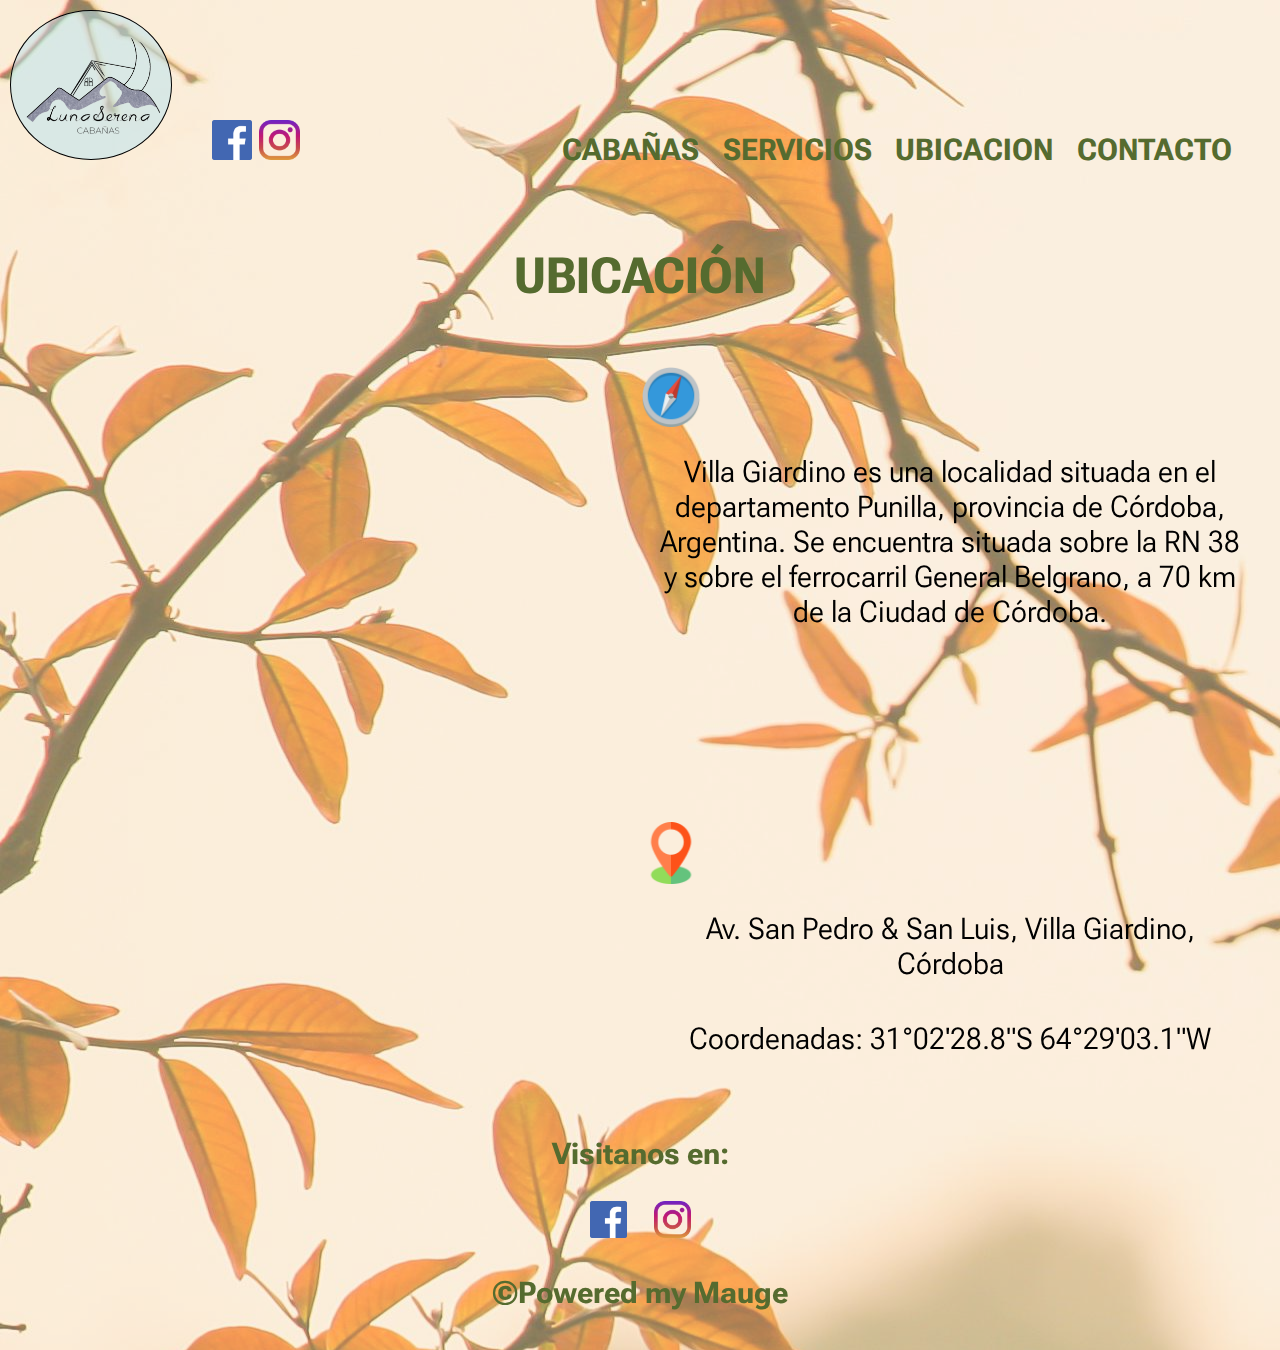
<file: pages/ubicacion.html>
<!DOCTYPE html>
<html lang="en">

<head>
    <meta charset="UTF-8">
    <meta http-equiv="X-UA-Compatible" content="IE=edge">
    <meta name="viewport" content="width=device-width, initial-scale=1.0">

    <!-- SEO -->

    <meta name="keywords" content="Cabañas, Vacaciones, Cordoba, Villa Giardino, Hospedaje, Relax, Hotel, Ubicación">
    <meta name="description" content="Ubicación de Cabañas Luna Serena en Villa Giardino, Córdoba">

    <link href="https://cdn.jsdelivr.net/npm/bootstrap@5.1.3/dist/css/bootstrap.min.css" rel="stylesheet"
        integrity="sha384-1BmE4kWBq78iYhFldvKuhfTAU6auU8tT94WrHftjDbrCEXSU1oBoqyl2QvZ6jIW3" crossorigin="anonymous">


    <link rel="stylesheet" href="../sass/css/destino.css">

    <title>Cabañas Luna Serena - Ubicación</title>
</head>

<body>
    <header class="header">
        <div id="logo_div">
            <a href="../index.html">
                <img id="logo_img" src="../assets/Logo-removebg.png" alt="logo">
            </a>
        </div>
        <div class="rrss_div">
            <a href="https://www.facebook.com/luna.serena.94" target="_blank">
                <img class="navImg" src="../assets/facebook.png" alt="Facebook">
            </a>

            <a href="https://www.instagram.com/lunaserena.vg/" target="_blank">
                <img class="navImg" src="../assets/instagram.png" alt="Instagram">
            </a>
        </div>

        <nav class="menu_nav">
            <ul>
                <li><a class="page" href="cabanias.html">cabañas</a></li>
                <li><a class="page" href="servicios.html">servicios</a></li>
                <li><a class="page" href="ubicacion.html">ubicacion</a></li>
                <li><a class="page" href="contacto.html">contacto</a></li>
            </ul>
        </nav>
    </header>

    <main>
        <h1>Ubicación</h1>

        <section class="ubicacion_cont">
            <div>
                <iframe class="mapa"
                    src="https://www.google.com/maps/embed?pb=!1m18!1m12!1m3!1d3418.4580931695677!2d-64.48637168432109!3d-31.041344485318238!2m3!1f0!2f0!3f0!3m2!1i1024!2i768!4f13.1!3m3!1m2!1s0x942d848689a3177f%3A0x645df03dc33b016b!2sCaba%C3%B1as%20Luna%20Serena!5e0!3m2!1ses!2sar!4v1647650823100!5m2!1ses!2sar"
                    width="600" height="450" style="border:0;" allowfullscreen="" loading="lazy">
                </iframe>
            </div>

            <div class="brujula">
                <img src="../assets/compass.png" alt="Brújula">
                <p>
                    Villa Giardino es una localidad situada en el departamento Punilla, provincia de Córdoba, Argentina.

                    Se encuentra situada sobre la RN 38 y sobre el ferrocarril General Belgrano, a 70 km de
                    la Ciudad de Córdoba.
                </p>
            </div>

            <div class="ubicacion">
                <img src="../assets/location.png" alt="Ubicación">
                <p>
                    Av. San Pedro & San Luis, Villa Giardino, Córdoba
                </p>
                <p>
                    Coordenadas: 31°02'28.8"S 64°29'03.1"W
                </p>
            </div>
        </section>


    </main>

    <footer class="footer">
        <h3>Visitanos en:</h3>
        <div class="rrss_div">
            <a href="https://www.facebook.com/luna.serena.94" target="_blank">
                <img class="navImg" src="../assets/facebook.png" alt="Facebook">
            </a>

            <a href="https://www.instagram.com/lunaserena.vg/" target="_blank">
                <img class="navImg" src="../assets/instagram.png" alt="Instagram">
            </a>
        </div>
        <h3>©Powered my Mauge</h3>
    </footer>

    <script src="https://cdn.jsdelivr.net/npm/bootstrap@5.1.3/dist/js/bootstrap.bundle.min.js"
        integrity="sha384-ka7Sk0Gln4gmtz2MlQnikT1wXgYsOg+OMhuP+IlRH9sENBO0LRn5q+8nbTov4+1p"
        crossorigin="anonymous"></script>

</body>

</html>
</file>
<file: sass/css/destino.css>
@charset "UTF-8";
/*$--fuentePrincipal: font-family: 'Roboto', sans-serif;*/
@import url("https://fonts.googleapis.com/css2?family=Roboto+Flex:opsz,wght@8..144,400;8..144,700&display=swap");
* {
  margin: 0;
  padding: 0;
  box-sizing: border-box;
}

html {
  font-size: 62.5%;
  box-sizing: border-box;
}
html body {
  background-size: cover;
  background-color: #FFEBCD;
  font-family: "Roboto Flex", sans-serif;
  font-size: 3rem;
  position: relative;
}
html body::after {
  content: "";
  height: 100%;
  width: 100%;
  background-size: cover;
  background: url(../../assets/forest.jpg) no-repeat;
  opacity: 0.6;
  position: absolute;
  top: 0;
  left: 0;
  z-index: -1;
  right: 0;
  bottom: 0;
}

/* Globales */
p {
  color: --negro;
  text-transform: none;
  text-align: center;
  padding: 2rem;
}

a {
  text-decoration: none;
  color: #556B2F;
}

/*INDEX*/
/* Boostrap */
.accordion-item {
  background-color: #FFEBCD;
  margin: 3rem;
}
.accordion-item .accordion-button {
  font-size: 5rem;
  color: #556B2F;
  background-color: #D2B48C;
}
.accordion-item .accordion-button .accordion-body {
  background-color: #D2B48C;
}
.accordion-item .accordion-button .accordion-body .accordion-button:not(.collapsed) {
  color: #556B2F;
  background-color: #FFEBCD;
  box-shadow: inset 0 -1px 0 rgba(0, 0, 0, 0.13);
}

/* fuera de BS */
.contenedor_index {
  display: grid;
  grid-template-columns: 1fr;
  grid-template-rows: auto auto auto;
  grid-template-areas: "header" "main" "footer";
}

.header {
  grid-area: header;
  width: 100%;
  display: flex;
  flex-direction: row;
  flex-wrap: nowrap;
  text-transform: uppercase;
  align-items: baseline;
}
.header .rrss_div {
  width: 20%;
  padding: 3rem;
}
.header .rrss_div .navImg {
  width: 30%;
  height: auto;
}
.header .menu_nav {
  width: 100%;
  padding: 4rem;
  text-align: right;
}
.header .menu_nav .page:hover {
  color: #556B2F;
  font-size: 3.5rem;
}

.main {
  grid-area: main;
}

.footer {
  grid-area: footer;
}
.footer .rrss_div {
  flex-direction: row;
  flex-wrap: nowrap;
  width: 100%;
  height: auto;
  padding: 3rem;
}
.footer .rrss_div .navImg {
  width: 5%;
  padding: 0rem 1rem;
}

#logo_div {
  width: 20%;
  height: auto;
  padding: 1rem;
}
#logo_div #logo_img {
  width: 100%;
  background-color: rgba(183, 227, 241, 0.5019607843);
  border: solid black 0.1rem;
  border-radius: 100%;
  padding: 2rem 0;
}
#logo_div #logo_img:hover {
  transform: scale(1.05);
  transition: 400ms;
  filter: brightness(115%);
}

ul,
li {
  text-transform: uppercase;
  font-weight: bold;
  list-style: none;
  display: inline;
}

li {
  padding: 1%;
  font-size: 3rem;
  transition: all 1s;
}

h1, h2 {
  padding: 4rem;
  font-size: 5rem;
}

h1,
h2 {
  text-align: center;
  text-transform: uppercase;
  font-weight: bold;
  color: #556B2F;
}

h3 {
  text-align: center;
}

.negrita {
  font-weight: bold;
}

.firstImg_div {
  text-align: center;
}

.firstImg {
  width: 100%;
}

.main_text {
  width: 100%;
  display: flex;
  flex-direction: row;
  flex-wrap: nowrap;
  text-transform: uppercase;
  align-items: baseline;
}

/* SERVICIOS */
.iconos_servicios {
  display: flex;
  justify-content: center;
}

.iconos_servicios_img {
  width: 60%;
}

.texto_servicios {
  width: 100%;
  text-align: center;
  background-color: rgba(173, 216, 230, 0.5019607843);
  border-radius: 2rem;
}

footer {
  padding: 4rem;
  color: #556B2F;
  text-align: center;
}
footer h3 {
  font-size: 3rem;
}

/* CABAÑAS */
/* Bootstrap */
#carouselExampleControls {
  width: 50%;
  position: relative;
  margin: 3rem auto;
}

/* Fuera de BS */
.texto_cabanias {
  display: grid;
  grid-template-columns: 50% 50%;
  text-align: center;
  background-color: rgba(173, 216, 230, 0.5019607843);
  padding-bottom: 2rem;
  border-radius: 2rem;
  margin: 0 10rem;
}

.img_cabanias {
  align-items: center;
  justify-items: center;
  text-align: center;
  display: grid;
  grid-template-columns: 1fr 1fr 1fr;
  grid-template-rows: 1fr 1fr;
  grid-template-areas: "img1_cabanias img2_cabanias img3_cabanias" "img4_cabanias img5_cabanias img6_cabanias";
  gap: 2rem;
  margin: 2rem;
}

.img1_cabanias {
  grid-area: img1_cabanias;
  width: 80%;
  height: auto;
}

.img2_cabanias {
  grid-area: img2_cabanias;
  width: 80%;
  height: auto;
}

.img3_cabanias {
  grid-area: img3_cabanias;
  width: 80%;
  height: auto;
}

.img4_cabanias {
  grid-area: img4_cabanias;
  width: 80%;
  height: auto;
}

.img5_cabanias {
  grid-area: img5_cabanias;
  width: 80%;
  height: auto;
}

.img6_cabanias {
  grid-area: img6_cabanias;
  width: 80%;
  height: auto;
}

/*SERVICIOS*/
.contenedor_imag_servicios {
  align-items: center;
  justify-items: center;
  text-align: center;
  display: grid;
  grid-template-columns: 1fr 1fr 1fr;
  grid-template-rows: 1fr;
  grid-template-areas: "img1_servicio img2_servicio img3_servicio";
  gap: 2rem;
  margin: 2rem;
}

.img1_servicio {
  grid-area: img1_cabanias;
  width: 80%;
  height: auto;
}

.img2_servicio {
  grid-area: img1_cabanias;
  width: 80%;
  height: auto;
}

.img3_servicio {
  grid-area: img1_cabanias;
  width: 80%;
  height: auto;
}

.img1_servicio:hover, .img2_servicio:hover, .img3_servicio:hover {
  transform: scale(1.2);
  transition: 400ms;
}

/*UBICACION*/
.ubicacion_cont {
  display: grid;
  grid-template-columns: 1fr 1fr;
  grid-template-rows: 1fr;
  padding: 2rem;
  grid-template-areas: "mapa brujula" "mapa ubicacion";
}

.mapa {
  grid-area: mapa;
  grid-row: 1/-3;
  width: 90%;
  padding-top: 10rem;
}

.brujula {
  grid-area: brujula;
}

.brujula img {
  width: 10%;
  height: auto;
}

.ubicacion {
  grid-area: ubicacion;
}

.ubicacion img {
  width: 10%;
  height: auto;
}

/*CONTACTO*/
.main_contacto {
  text-align: center;
}

form {
  text-align: center;
  background-color: rgba(173, 216, 230, 0.5019607843);
  padding-bottom: 2rem;
  border-radius: 2rem;
  width: 60%;
  display: inline-block;
}

input {
  font-size: 2rem;
}

.texto_contacto {
  text-align: center;
}

.btn {
  width: 20rem;
  height: 5rem;
  font-size: 3rem;
}

/*MEDIA QUERIES*/
/* Celular */
@media only screen and (max-width: 480px) {
  .contenedor_index {
    display: block;
  }

  .header {
    display: grid;
    align-items: center;
    justify-items: center;
    text-align: center;
    grid-template-columns: 1fr;
    grid-template-rows: auto auto 1fr;
    grid-template-areas: "logo_div" "rrss_div" "menu_nav";
    gap: 2rem;
    padding: 2rem;
  }
  .header .rrss_div {
    grid-area: rrss_div;
    width: 100%;
    height: auto;
  }
  .header .menu_nav {
    grid-area: menu_nav;
    text-align: center;
  }
  .header .menu_nav ul {
    display: inline-block;
  }

  #logo_div {
    grid-area: logo_div;
    width: 100%;
    height: auto;
    padding: 2rem;
  }

  .accordion-item .accordion-button {
    font-size: 3.5rem;
  }

  /* CABAÑAS */
  .texto_cabanias {
    display: grid;
    grid-template-columns: 1fr;
    width: 100%;
    margin: 0;
  }

  #carouselExampleControls {
    width: 100%;
  }

  /* SERVICIOS */
  .iconos_servicios_img {
    width: 100%;
  }

  .contenedor_imag_servicios {
    display: inline-block;
  }
  .contenedor_imag_servicios div {
    padding: 1rem 0;
  }

  /* UBICACIÓN */
  .ubicacion_cont {
    display: block;
    text-align: center;
  }

  .brujula img {
    width: 25%;
  }

  .ubicacion img {
    width: 25%;
  }

  /* CONTACTO */
  form {
    width: 100%;
  }

  .footer .rrss_div .navImg {
    width: 25%;
  }
}
/* Tablet */
@media only screen and (min-width: 481px) and (max-width: 768px) {
  .header {
    width: 100%;
    display: grid;
    align-items: center;
    justify-items: center;
    text-align: center;
    grid-template-columns: 1fr;
    grid-template-rows: 1fr auto auto;
    grid-template-areas: "logo_div" "rrss_div" "menu_nav";
    gap: 2rem;
    padding: 2rem;
  }
  .header .rrss_div {
    grid-area: rrss_div;
    width: 100%;
    height: auto;
  }
  .header .rrss_div .navImg {
    width: 20%;
    padding: 0 1rem;
  }
  .header .menu_nav {
    grid-area: menu_nav;
    padding: 0;
    text-align: center;
  }

  #logo_div {
    grid-area: logo_div;
    width: 100%;
    height: auto;
    padding: 2rem;
  }
  #logo_div #logo_img {
    width: 80%;
  }

  .main_text {
    display: grid;
    text-align: center;
    grid-template-columns: 1fr;
    grid-template-rows: 1fr 1fr 1fr;
    grid-template-areas: "quienes" "historia" "actividades";
  }

  .main_text_div {
    width: 100%;
  }

  #quienes {
    grid-area: quienes;
  }

  #historia {
    grid-area: historia;
  }

  #actividades {
    grid-area: actividades;
  }

  #carouselExampleControls {
    width: 80%;
  }

  .img1_servicio, .img2_servicio, .img3_servicio {
    width: 100%;
  }

  .ubicacion_cont {
    display: block;
    text-align: center;
  }

  form {
    margin: 0;
  }

  .footer .rrss_div .navImg {
    width: 10%;
  }
}

/*# sourceMappingURL=destino.css.map */
</file>
